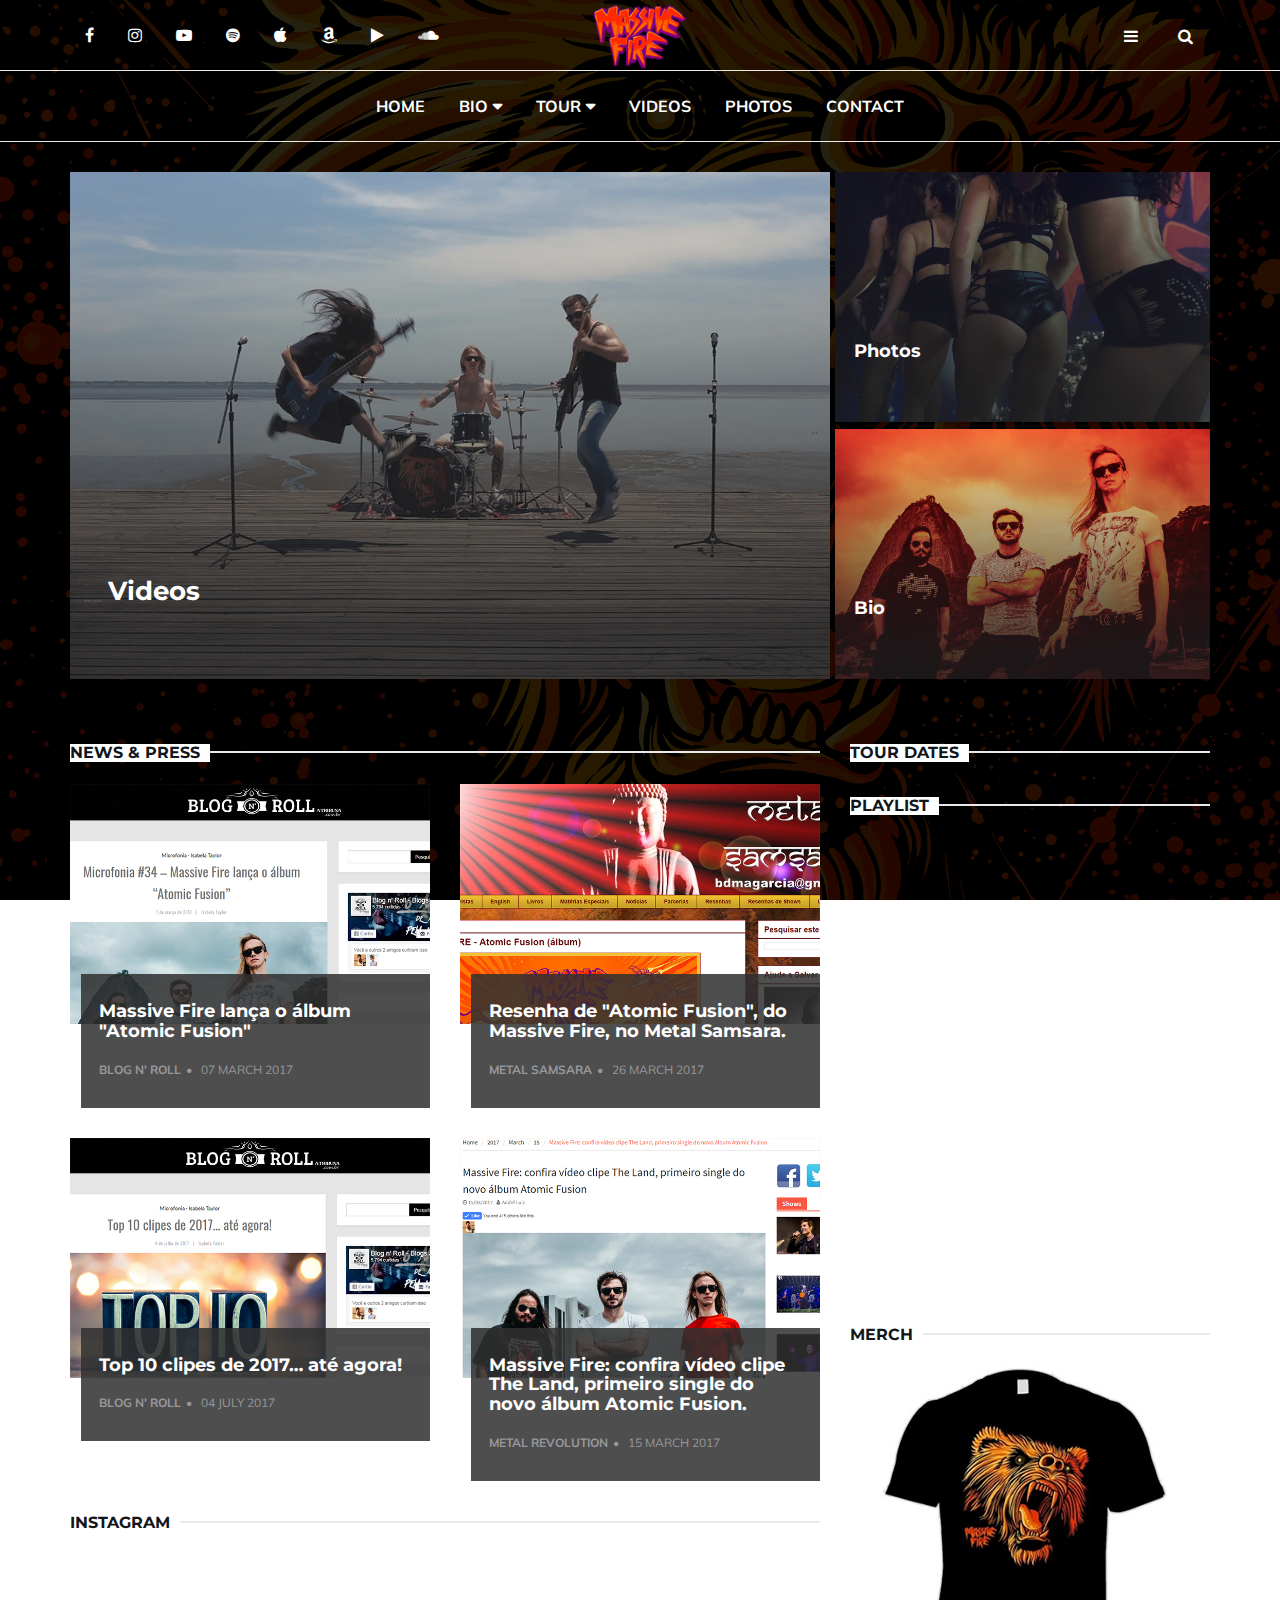
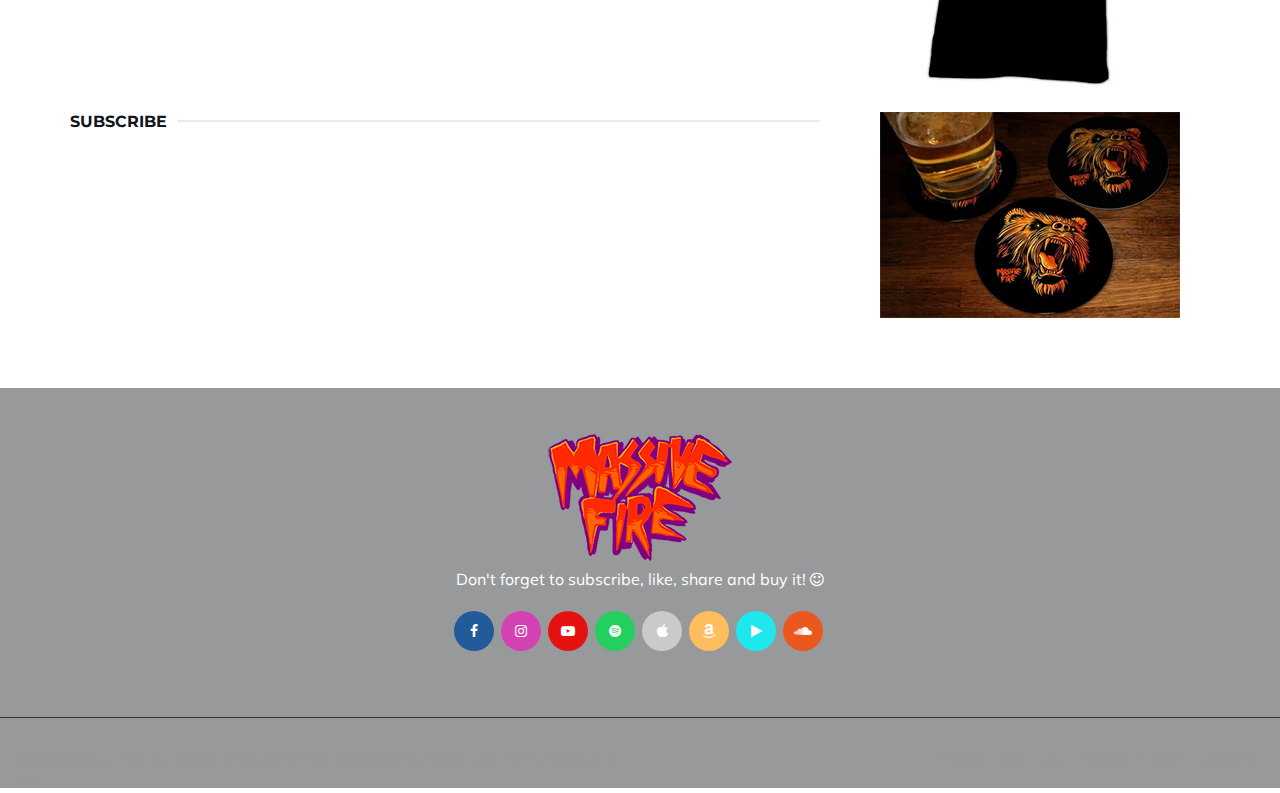
<file: index.html>
<!DOCTYPE html>
<html lang="en">

<head>
	<meta charset="utf-8">
	<meta http-equiv="X-UA-Compatible" content="IE=edge">
	<meta name="viewport" content="width=device-width, initial-scale=1">
	<!-- The above 3 meta tags *must* come first in the head; any other head content must come *after* these tags -->
	
	<title>Massive Fire</title>
	<link rel="shortcut icon" href="img/massivefav.png">
	
	<!-- Google font -->
	<link href="https://fonts.googleapis.com/css?family=Montserrat:400,700%7CMuli:400,700" rel="stylesheet">
	
	<!-- Bootstrap -->
	<link type="text/css" rel="stylesheet" href="css/bootstrap.min.css" />
	
	<!-- Font Awesome Icon -->
	<link rel="stylesheet" href="css/font-awesome.min.css">
	
	<!-- Custom stlylesheet -->
	<link type="text/css" rel="stylesheet" href="css/style.css" />
	
	<!-- HTML5 shim and Respond.js for IE8 support of HTML5 elements and media queries -->
	<!-- WARNING: Respond.js doesn't work if you view the page via file:// -->
	<!--[if lt IE 9]>
		<script src="https://oss.maxcdn.com/html5shiv/3.7.3/html5shiv.min.js"></script>
		<script src="https://oss.maxcdn.com/respond/1.4.2/respond.min.js"></script>
		<![endif]-->
		
	</head>
	
	<body>
		<!-- HEADER -->
		<header id="header">
			<!-- NAV -->
			<div id="nav">
				<!-- Top Nav -->
				<div id="nav-top">
					<div class="container">
						<!-- social -->
						<ul class="nav-social">
							<li><a href="https://www.facebook.com/massivefiremetal/"><i class="fa fa-facebook"></i></a></li>
							<li><a href="https://www.instagram.com/massivefire/"><i class="fa fa-instagram"></i></a></li>
							<li><a href="https://www.youtube.com/massivefire"><i class="fa fa-youtube-play"></i></a></li>
							<li><a href="https://open.spotify.com/artist/65uK1OTAfFoSD2YlTylUzs?si=d4fjSWeoSRK9kQmdYDLm6A"><i class="fa fa-spotify"></i></a></li>
							<li><a href="https://itunes.apple.com/us/album/atomic-fusion/1204300583"><i class="fa fa fa-apple"></i></a></li>
							<li><a href="https://www.amazon.com/Atomic-Fusion-Explicit-Massive-Fire/dp/B06WVL4S27/ref=cm_sw_em_r_dp_dz_U_224vBb1S60M4Y_tt"><i class="fa fa fa-amazon"></i></a></li>
							<li><a href="https://play.google.com/store/music/album/Massive_Fire_Atomic_Fusion?id=Bcswjsj6ckofbfxpeb4ngoibm4m&hl=en"><i class="fa fa-play"></i></a></li>
							<li><a href="https://soundcloud.com/massivefire"><i class="fa fa-soundcloud"></i></a></li>
						</ul>
						<!-- /social -->
						
						<!-- logo -->
						<div class="nav-logo">
							<a href="index.html" class="logo"><img src="img/massivetitle.png" id="topo" alt="Massive Fire Title"></a>
						</div>
						<!-- /logo -->
						
						<!-- search & aside toggle -->
						<div class="nav-btns">
							<button class="aside-btn"><i class="fa fa-bars"></i></button>
							<button class="search-btn"><i class="fa fa-search"></i></button>
							<div id="nav-search">
								<form>
									<input class="input" name="search" placeholder="Enter your search...">
								</form>
								<button class="nav-close search-close">
									<span></span>
								</button>
							</div>
						</div>
						<!-- /search & aside toggle -->
					</div>
				</div>
				<!-- /Top Nav -->
				
				<!-- Main Nav -->
				<div id="nav-bottom">
					<div class="container">
						<!-- nav -->
						<ul class="nav-menu">
							<li><a href="index.html">Home</a></li>
							<li class="has-dropdown megamenu">
								<a href="blog-post.html">Bio</a>
								<div class="dropdown tab-dropdown">
									<div class="row">
										<div class="col-md-2">
											<ul class="tab-nav">
												<li class="active"><a data-toggle="tab" href="#tab1">Band</a></li>
												<li><a data-toggle="tab" href="#tab2">Albuns</a></li>
											</ul>
										</div>
										<div class="col-md-10">
											<div class="dropdown-body tab-content">
												<!-- tab1 -->
												<div id="tab1" class="tab-pane fade in active">
													<div class="row">
														<!-- post -->
														<div class="col-md-4">
															<div class="post post-sm">
																<a class="post-img" href="blog-post.html"><img src="img/bio_albuns/pedropost.jpg" alt="Pedro Soriano, Massive Fire"></a>
																<div class="post-body">
																	<div class="post-category">
																		<a href="blog-post.html">Guitar | Vocal</a>
																	</div>
																	<h3 class="post-title title-sm"><a href="blog-post.html">Pedro Soriano</a></h3>
																</div>
															</div>
														</div>
														<!-- /post -->
														
														<!-- post -->
														<div class="col-md-4">
															<div class="post post-sm">
																<a class="post-img" href="blog-post.html"><img src="img/bio_albuns/lulupost.jpg" alt="Lulu Ribeiro, Massive Fire"></a>
																<div class="post-body">
																	<div class="post-category">
																		<a href="blog-post.html">Bass | Backing Vocal</a>
																	</div>
																	<h3 class="post-title title-sm"><a href="blog-post.html">Lulu Ribeiro</a></h3>
																	<ul class="post-meta">
																		<li><a href="author.html"></a></li>
																		
																	</ul>
																</div>
															</div>
														</div>
														<!-- /post -->
														
														<!-- post -->
														<div class="col-md-4">
															<div class="post post-sm">
																<a class="post-img" href="blog-post.html"><img src="img/bio_albuns/thomaspost.jpg" alt="Thomás Martin, Massive Fire"></a>
																<div class="post-body">
																	<div class="post-category">
																		<a href="blog-post.html">Drums</a>
																	</div>
																	<h3 class="post-title title-sm"><a href="blog-post.html">Thomás Martin</a></h3>
																	<ul class="post-meta">
																		<li><a href="author.html"></a></li>
																		
																	</ul>
																</div>
															</div>
														</div>
														<!-- /post -->
													</div>
												</div>
												<!-- /tab1 -->
												
												<!-- tab2 -->
												<div id="tab2" class="tab-pane fade in">
													<div class="row">
														<!-- post -->
														<div class="col-md-4">
															<div class="post post-sm">
																<a class="post-img" href="blog-post.html"><img src="img/bio_albuns/atomiccd.jpg" alt="Massive Fire - Atomic Fusion (2017)"></a>
																<div class="post-body">
																	<div class="post-category">
																		<a href="category.html"></a>
																	</div>
																	<h3 class="post-title title-sm"><a href="blog-post.html">Atomic Fusion</a></h3>
																	<ul class="post-meta">
																		<li>2017</li>
																		
																	</ul>
																</div>
															</div>
														</div>
														<!-- /post -->
														
														<!-- post -->
														<div class="col-md-4">
															<div class="post post-sm">
																<a class="post-img" href="blog-post.html"><img src="img/bio_albuns/massivemassivecd.jpg" alt="Massive Fire - Massive Fire (2012)"></a>
																<div class="post-body">
																	<div class="post-category">
																		<a href="category.html"></a>
																		
																	</div>
																	<h3 class="post-title title-sm"><a href="blog-post.html">Massive Fire</a></h3>
																	<ul class="post-meta">
																		<li>2012</li>
																		
																	</ul>
																</div>
															</div>
														</div>
														<!-- /post -->
													</div>
												</div>
												<!-- /tab2 -->
												
												<!-- /tab3 tab4 .. -->
											</div>
										</div>
									</div>
								</div>
							</li>
							<li class="has-dropdown megamenu">
								<a href="tour.html">Tour</a>
								<div class="dropdown">
									<div class="dropdown-body">
										<div class="row">
											<div class="col-md-12">
												<script charset="utf-8" src="https://widget.bandsintown.com/main.min.js"></script><a class="bit-widget-initializer" data-artist-name="Massive Fire" data-display-local-dates="false" data-display-past-dates="true" data-auto-style="false" data-text-color="#FFFFFF" data-link-color="#2F95DE" data-popup-background-color="rgba(0,0,0,0)" data-background-color="rgba(0,0,0,0)" data-display-limit="15" data-link-text-color="#FFFFFF"></a>
											</li>
											<li><a href="videos.html">Videos</a></li>
											<li><a href="photos.html">Photos</a></li>
											<li><a href="contact.html">Contact</a></li>
										</ul>
										<!-- /nav -->
									</div>
								</div>
								<!-- /Main Nav -->
								
								<!-- Aside Nav -->
								<div id="nav-aside">
									<ul class="nav-aside-menu">
										<li><a href="index.html">Home</a></li>
										<li><a href="blog-post.html">Bio</a></li>
										<li><a href="tour.html">Tour</a></li>
										<li><a href="videos.html">Videos</a></li>
										<li><a href="photos.html">Photos</a></li>
										<li><a href="contact.html">Contact</a></li>
									</ul>
									<button class="nav-close nav-aside-close"><span></span></button>
								</div>
								<!-- /Aside Nav -->
							</div>
							<!-- /NAV -->
						</header>
						<!-- /HEADER -->
						
						<!-- SECTION -->
						<div class="section">
							<!-- container -->
							<div class="container">
								<!-- row -->
								<div id="hot-post" class="row hot-post">
									<div class="col-md-8 hot-post-left">
										<!-- post -->
										<div class="post post-thumb">
											<a class="post-img" href="videos.html"><img src="img/massiveland.jpg" alt="Massive Fire - The Land"></a>
											<div class="post-body">
												<div class="post-category">
													<a href="videos.html"></a>
												</div>
												<h3 class="post-title title-lg"><a href="videos.html">Videos</a></h3>
												<ul class="post-meta">
													<li><a href="author.html"></a></li>
													
												</ul>
											</div>
										</div>
										<!-- /post -->
									</div>
									<div class="col-md-4 hot-post-right">
										<!-- post -->
										<div class="post post-thumb">
											<a class="post-img" href="photos.html"><img src="img/massivethy.jpg" alt="Massive Fire - Thy Wish"></a>
											<div class="post-body">
												<div class="post-category">
													<a href="photos.html"></a>
												</div>
												<h3 class="post-title"><a href="photos.html">Photos</a></h3>
												<ul class="post-meta">
													<li><a href="author.html"></a></li>
													
												</ul>
											</div>
										</div>
										<!-- /post -->
										
										<!-- post -->
										<div class="post post-thumb">
											<a class="post-img" href="blog-post.html"><img src="img/paginainicial.jpg" alt="Massive Fire - Band Photo"></a>
											<div class="post-body">
												<div class="post-category">
													<a href="category.html"></a>
													
												</div>
												<h3 class="post-title"><a href="blog-post.html">Bio</a></h3>
												<ul class="post-meta">
													<li><a href="author.html"></a></li>
													
												</ul>
											</div>
										</div>
										<!-- /post -->
									</div>
								</div>
								<!-- /row -->
							</div>
							<!-- /container -->
						</div>
						<!-- /SECTION -->
						
						<!-- SECTION -->
						<div class="section">
							<!-- container -->
							<div class="container">
								<!-- row -->
								<div class="row">
									<div class="col-md-8">
										<!-- row -->
										<div class="row">
											<div class="col-md-12">
												<div class="section-title">
													<h2 class="title">News & Press</h2>
												</div>
											</div>
											<!-- post -->
											<div class="col-md-6">
												<div class="post">
													<a class="post-img" href="http://blogs.atribuna.com.br/blognroll/2017/03/microfonia-34-massive-fire-lanca-o-album-atomic-fusion/"><img src="img/news_press/post1.jpg" alt="Massive Fire lança o álbum “Atomic Fusion”"></a>
													<div class="post-body">
														<div class="post-category">
															<a href="category.html"></a>
														</div>
														<h3 class="post-title"><a href="http://blogs.atribuna.com.br/blognroll/2017/03/microfonia-34-massive-fire-lanca-o-album-atomic-fusion/">Massive Fire lança o álbum "Atomic Fusion"</a></h3>
														<ul class="post-meta">
															<li><a href="http://blogs.atribuna.com.br/blognroll/2017/03/microfonia-34-massive-fire-lanca-o-album-atomic-fusion/">Blog n' Roll</a></li>
															<li>07 March 2017</li>
														</ul>
													</div>
												</div>
											</div>
											<!-- /post -->
											
											<!-- post -->
											<div class="col-md-6">
												<div class="post">
													<a class="post-img" href="https://metalsamsara.blogspot.com/2017/03/massive-fire-atomic-fusion-album.html"><img src="img/news_press/post2.jpg" alt="Resenha de "Atomic Fusion", do Massive Fire, no Metal Samsara."></a>
													<div class="post-body">
														<div class="post-category">
															<a href="category.html"></a>
															
														</div>
														<h3 class="post-title"><a href="https://metalsamsara.blogspot.com/2017/03/massive-fire-atomic-fusion-album.html">Resenha de "Atomic Fusion", do Massive Fire, no Metal Samsara.</a></h3>
														<ul class="post-meta">
															<li><a href="https://metalsamsara.blogspot.com/2017/03/massive-fire-atomic-fusion-album.html">Metal Samsara</a></li>
															<li>26 March 2017</li>
														</ul>
													</div>
												</div>
											</div>
											<!-- /post -->
											
											<div class="clearfix visible-md visible-lg"></div>
											
											<!-- post -->
											<div class="col-md-6">
												<div class="post">
													<a class="post-img" href="http://blogs.atribuna.com.br/blognroll/2017/07/top-10-clipes-de-2017-ate-agora/"><img src="img/news_press/post3.jpg" alt="Top 10 clipes de 2017… até agora!"></a>
													<div class="post-body">
														<div class="post-category">
															<a href="category.html"></a>
															
														</div>
														<h3 class="post-title"><a href="http://blogs.atribuna.com.br/blognroll/2017/07/top-10-clipes-de-2017-ate-agora/">Top 10 clipes de 2017… até agora!</a></h3>
														<ul class="post-meta">
															<li><a href="http://blogs.atribuna.com.br/blognroll/2017/07/top-10-clipes-de-2017-ate-agora/">Blog n' Roll</a></li>
															<li>04 July 2017</li>
														</ul>
													</div>
												</div>
											</div>
											<!-- /post -->
											
											<!-- post -->
											<div class="col-md-6">
												<div class="post">
													<a class="post-img" href="http://metalrevolution.net/blog/2017/03/15/massive-fire-confira-video-clipe-the-land-primeiro-single-do-novo-album-atomic-fusion/"><img src="img/news_press/post4.jpg" alt="Massive Fire: confira vídeo clipe The Land, primeiro single do novo álbum Atomic Fusion."></a>
													<div class="post-body">
														<div class="post-category">
															<a href="category.html"></a>
															
														</div>
														<h3 class="post-title"><a href="http://metalrevolution.net/blog/2017/03/15/massive-fire-confira-video-clipe-the-land-primeiro-single-do-novo-album-atomic-fusion/">Massive Fire: confira vídeo clipe The Land, primeiro single do novo álbum Atomic Fusion.</a></h3>
														<ul class="post-meta">
															<li><a href="http://metalrevolution.net/blog/2017/03/15/massive-fire-confira-video-clipe-the-land-primeiro-single-do-novo-album-atomic-fusion/">Metal Revolution</a></li>
															<li>15 March 2017</li>
														</ul>
													</div>
												</div>
											</div>
											<!-- /post -->
										</div>
										<!-- /row -->
										
										<!-- row -->
										<div class="row">
											<div class="col-md-12">
												<div class="section-title">
													<h2 class="title">Instagram</h2>
												</div>
											</div>
											<!-- SnapWidget -->
											<!-- SnapWidget -->
											<center>
												<script src="https://snapwidget.com/js/snapwidget.js"></script>
												<iframe src="https://snapwidget.com/embed/573272" class="snapwidget-widget" allowtransparency="true" frameborder="0" scrolling="no" style="border:none; overflow:hidden; width:95%; "></iframe>
											</center>
										</div>
										<!-- /row -->
										<!-- Subscribe-->
										<div class="section-title">
											<h2 class="title">Subscribe</h2>
										</div>
										<center>
											<div class="g-ytsubscribe" data-channelid="UCtvdcnV_cjSh7MCOxr44TGw" data-layout="full" data-count="default"></div>
										</center>
										<br>
										<center>
											<div class="fb-like" data-href="https://www.facebook.com/massivefiremetal/" data-layout="button_count" data-action="like" data-size="small" data-show-faces="false" data-share="true"></div>
										</center>
										<!-- /Subscribe-->
									</div>
									<!-- FINAL DA COLUNA PRINCIPAL-->
									
									<!-- INICIO DA COLUNA LATERAL-->
									<div class="col-md-4">
										<!-- social widget -->
										<div class="aside-widget">
											<div class="section-title">
												<h2 class="title">Tour Dates</h2>
											</div>
											<div class="social-widget">
												<script charset="utf-8" src="https://widget.bandsintown.com/main.min.js"></script><a class="bit-widget-initializer" data-artist-name="Massive Fire" data-display-local-dates="false" data-display-past-dates="true" data-auto-style="false" data-text-color="#FFFFFF" data-link-color="#2F95DE" data-popup-background-color="rgba(0,0,0,0)" data-background-color="rgba(0,0,0,0)" data-display-limit="15" data-link-text-color="#FFFFFF"></a>
											</div>
										</div>
										<!-- /social widget -->
										
										<!-- category widget -->
										<div class="aside-widget">
											<div class="section-title">
												<h2 class="title">Playlist</h2>
											</div>
											<div class="category-widget">
												<center>
													<iframe width="100%" height="450" scrolling="no" frameborder="no" allow="autoplay" src="https://w.soundcloud.com/player/?url=https%3A//api.soundcloud.com/users/293491786&color=%23ff5500&auto_play=false&hide_related=false&show_comments=true&show_user=true&show_reposts=false&show_teaser=true"></iframe>
												</center>
											</div>
										</div>
										<!-- /category widget -->
										
										<!-- newsletter widget -->
										<div class="aside-widget">
											<div class="section-title">
												<h2 class="title">Merch</h2>
											</div>
											<center>
												<div>
													<a href="https://znstore.com.br/search/?q=massive+fire"><img src="img/camisamerch.jpg" alt="Camisa Merch"></a>
												</div>
												<br>
												<div>
													<a href="https://znstore.com.br/search/?q=massive+fire"><img src="img/copomerch.jpg" alt="Camisa Merch"></a>
												</div>
											</center>
										</div>
										<!-- /newsletter widget -->
									</div>
								</div>
								<!-- /row -->
							</div>
							<!-- /container -->
						</div>
						<!-- /SECTION -->
						<!-- FOOTER -->
						<footer id="footer">
							<!-- container -->
							<div class="container">
								<!-- row -->
								<div class="row">
									<div class="">
										<div class="footer-widget">
											<center>
												<div class="footer-logo">
													<a href="#topo" class="logo js-scroll-trigger"><img src="img/massivefooter.png" alt="Massive Fire Footer"></a>
												</div>
												<p>Don't forget to subscribe, like, share and buy it! <i class="fa fa-smile-o"></i></p>
												<ul class="contact-social">
													<li><a href="https://www.facebook.com/massivefiremetal/" class="social-facebook"><i class="fa fa-facebook"></i></a></li>
													<li><a href="https://www.instagram.com/massivefire/" class="social-instagram"><i class="fa fa-instagram"></i></a></li>
													<li><a href="https://www.youtube.com/massivefire" class="social-youtube"><i class="fa fa-youtube-play"></i></a></li>
													<li><a href="https://open.spotify.com/artist/65uK1OTAfFoSD2YlTylUzs?si=d4fjSWeoSRK9kQmdYDLm6A" class="social-spotify"><i class="fa fa-spotify"></i></a></li>
													<li><a href="https://itunes.apple.com/us/album/atomic-fusion/1204300583" class="social-apple"><i class="fa fa-apple"></i></a></li>
													<li><a href="https://www.amazon.com/Atomic-Fusion-Explicit-Massive-Fire/dp/B06WVL4S27/ref=cm_sw_em_r_dp_dz_U_224vBb1S60M4Y_tt" class="social-amazon"><i class="fa fa-amazon"></i></a></li>
													<li><a href="https://play.google.com/store/music/album/Massive_Fire_Atomic_Fusion?id=Bcswjsj6ckofbfxpeb4ngoibm4m&hl=en" class="social-googleplay"><i class="fa fa-play"></i></a></li>
													<li><a href="https://soundcloud.com/massivefire" class="social-soundcloud"><i class="fa fa-soundcloud"></i></a></li>
												</ul>
											</center>	
										</div>
									</div>
								</div>
							</div>
							
							<!-- /row -->
							
							<!-- row -->
							<div class="footer-bottom">
								
								<div class="col-md-6 col-md-push-6">
									<ul class="footer-nav">
										<li><a href="#topo" class="js-scroll-trigger">Home</a></li>
										<li><a href="blog-post.html">Bio</a></li>
										<li><a href="tour.html">Tour</a></li>
										<li><a href="videos.html">Video</a></li>
										<li><a href="photos.html">Photo</a></li>
										<li><a href="contact.html">Contact</a></li>
									</ul>
								</div>
								<div class="col-md-6 col-md-pull-6">
									<div class="footer-copyright">
										<!-- Link back to Colorlib can't be removed. Template is licensed under CC BY 3.0. -->
										Copyright &copy;<script>document.write(new Date().getFullYear());</script> All rights reserved | This template is made with <i class="fa fa-heart-o" aria-hidden="true"></i> by <a href="https://colorlib.com" target="_blank">Colorlib & Lulu</a>
										<!-- Link back to Colorlib can't be removed. Template is licensed under CC BY 3.0. -->
									</div>
								</div>
								
							</div>
							<!-- /row -->
						</div>
						<!-- /container -->
					</footer>
					<!-- /FOOTER -->
					
					<!-- jQuery Plugins -->
					<script src="js/jquery.min.js"></script>
					<script src="js/bootstrap.min.js"></script>
					<script src="js/jquery.stellar.min.js"></script>
					<script src="js/main.js"></script>
					<script src="vendor/js/creative.min.js"></script>
					<script src="vendor/js/jquery.easing.min.js"></script>
					<script src="https://apis.google.com/js/platform.js"></script>
					
					<div id="fb-root"></div>
					<script>(function(d, s, id) {
						var js, fjs = d.getElementsByTagName(s)[0];
						if (d.getElementById(id)) return;
						js = d.createElement(s); js.id = id;
						js.src = 'https://connect.facebook.net/pt_BR/sdk.js#xfbml=1&version=v3.0&appId=226529977981946&autoLogAppEvents=1';
						fjs.parentNode.insertBefore(js, fjs);
					}(document, 'script', 'facebook-jssdk'));</script>
					
				</body>
				
				</html>
</file>
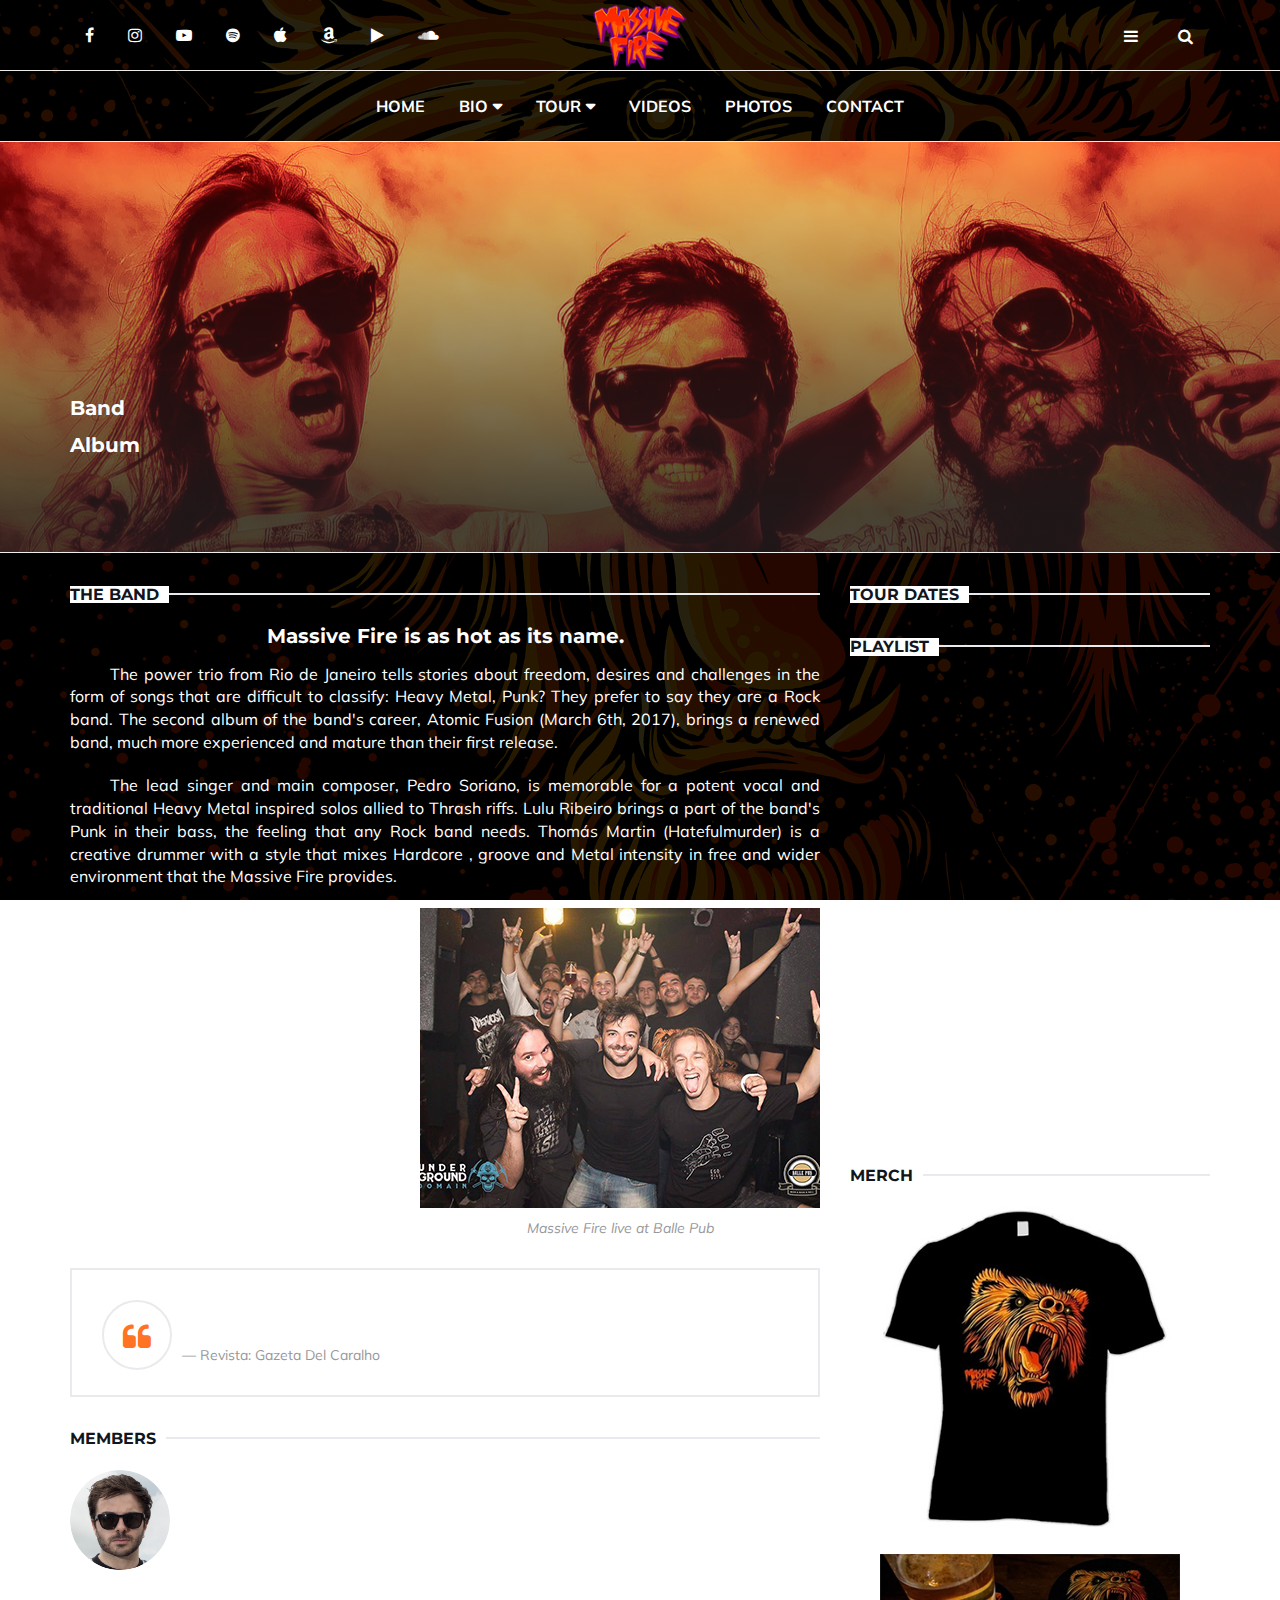
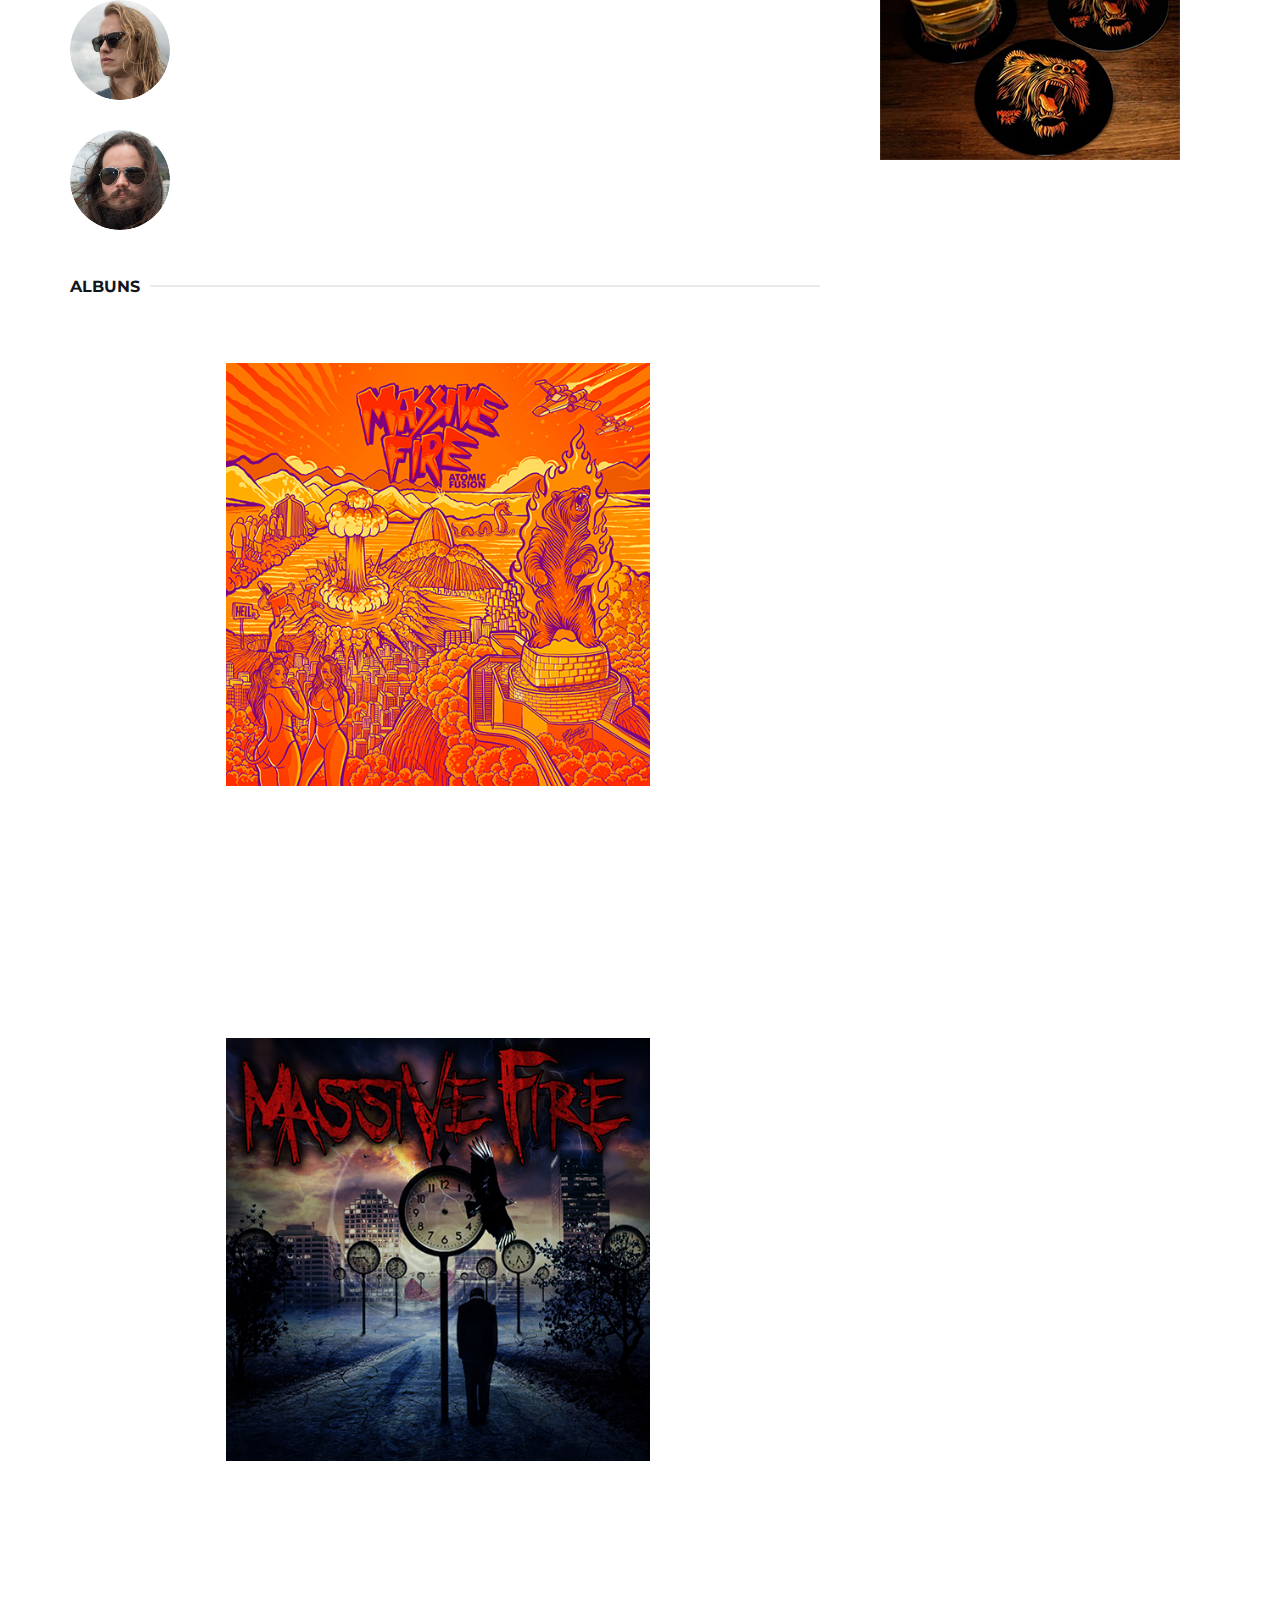
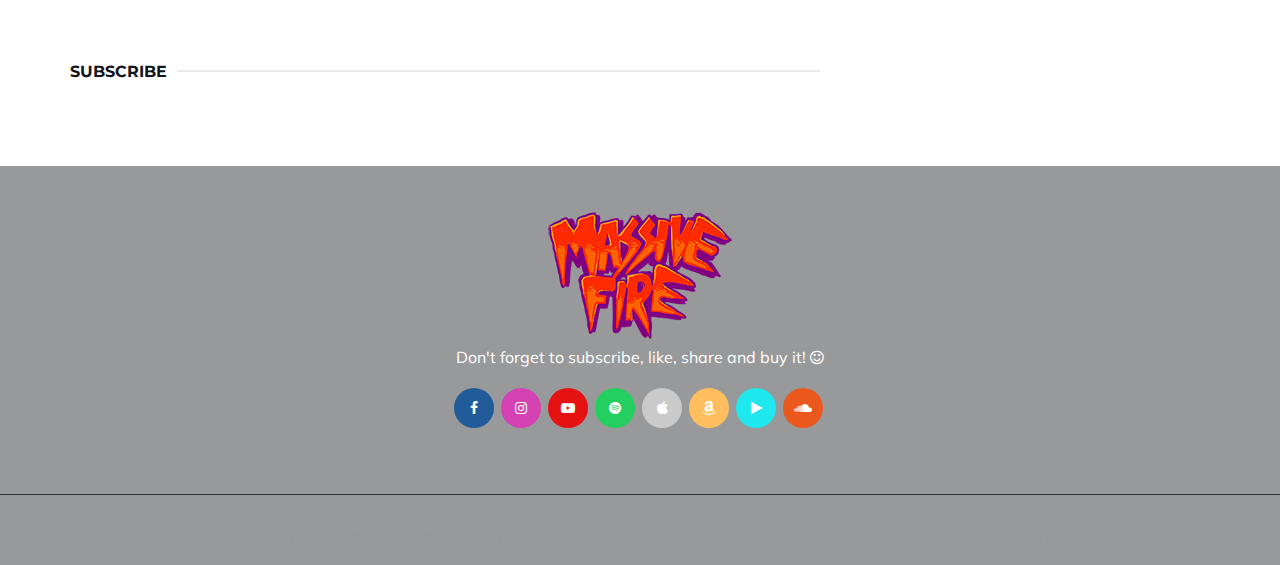
<file: blog-post.html>
<!DOCTYPE html>
<html lang="en">

<head>
	<meta charset="utf-8">
	<meta http-equiv="X-UA-Compatible" content="IE=edge">
	<meta name="viewport" content="width=device-width, initial-scale=1">
	<!-- The above 3 meta tags *must* come first in the head; any other head content must come *after* these tags -->
	
	<title>Massive Fire</title>
	<link rel="shortcut icon" href="img/massivefav.png">
	
	<!-- Google font -->
	<link href="https://fonts.googleapis.com/css?family=Montserrat:400,700%7CMuli:400,700" rel="stylesheet">
	
	<!-- Bootstrap -->
	<link type="text/css" rel="stylesheet" href="css/bootstrap.min.css" />
	
	<!-- Font Awesome Icon -->
	<link rel="stylesheet" href="css/font-awesome.min.css">
	
	<!-- Custom stlylesheet -->
	<link type="text/css" rel="stylesheet" href="css/style.css" />
	
	<!-- Fancybox -->
	<link rel="stylesheet" href="css/jquery.fancybox.min.css">
	
	<!-- HTML5 shim and Respond.js for IE8 support of HTML5 elements and media queries -->
	<!-- WARNING: Respond.js doesn't work if you view the page via file:// -->
	<!--[if lt IE 9]>
		<script src="https://oss.maxcdn.com/html5shiv/3.7.3/html5shiv.min.js"></script>
		<script src="https://oss.maxcdn.com/respond/1.4.2/respond.min.js"></script>
		<![endif]-->
		
	</head>
	
	<body>
		<!-- HEADER -->
		<header id="header">
			<!-- NAV -->
			<div id="nav">
				<!-- Top Nav -->
				<div id="nav-top">
					<div class="container">
						<!-- social -->
						<ul class="nav-social">
							<li><a href="https://www.facebook.com/massivefiremetal/"><i class="fa fa-facebook"></i></a></li>
							<li><a href="https://www.instagram.com/massivefire/"><i class="fa fa-instagram"></i></a></li>
							<li><a href="https://www.youtube.com/massivefire"><i class="fa fa-youtube-play"></i></a></li>
							<li><a href="https://open.spotify.com/artist/65uK1OTAfFoSD2YlTylUzs?si=d4fjSWeoSRK9kQmdYDLm6A"><i class="fa fa-spotify"></i></a></li>
							<li><a href="https://itunes.apple.com/us/album/atomic-fusion/1204300583"><i class="fa fa fa-apple"></i></a></li>
							<li><a href="https://www.amazon.com/Atomic-Fusion-Explicit-Massive-Fire/dp/B06WVL4S27/ref=cm_sw_em_r_dp_dz_U_224vBb1S60M4Y_tt"><i class="fa fa fa-amazon"></i></a></li>
							<li><a href="https://play.google.com/store/music/album/Massive_Fire_Atomic_Fusion?id=Bcswjsj6ckofbfxpeb4ngoibm4m&hl=en"><i class="fa fa-play"></i></a></li>
							<li><a href="https://soundcloud.com/massivefire"><i class="fa fa-soundcloud"></i></a></li>
						</ul>
						<!-- /social -->
						
						<!-- logo -->
						<div class="nav-logo">
							<a href="index.html" class="logo"><img src="img/massivetitle.png" id="topo" alt="Massive Fire Title"></a>
						</div>
						<!-- /logo -->
						
						<!-- search & aside toggle -->
						<div class="nav-btns">
							<button class="aside-btn"><i class="fa fa-bars"></i></button>
							<button class="search-btn"><i class="fa fa-search"></i></button>
							<div id="nav-search">
								<form>
									<input class="input" name="search" placeholder="Enter your search...">
								</form>
								<button class="nav-close search-close">
									<span></span>
								</button>
							</div>
						</div>
						<!-- /search & aside toggle -->
					</div>
				</div>
				<!-- /Top Nav -->
				
				<!-- Main Nav -->
				<div id="nav-bottom">
					<div class="container">
						<!-- nav -->
						<ul class="nav-menu">
							<li><a href="index.html">Home</a></li>	
							<li class="has-dropdown megamenu">
								<a href="blog-post.html">Bio</a>
								<div class="dropdown tab-dropdown">
									<div class="row">
										<div class="col-md-2">
											<ul class="tab-nav">
												<li class="active"><a data-toggle="tab" href="#tab1">Band</a></li>
												<li><a data-toggle="tab" href="#tab2">Albuns</a></li>
											</ul>
										</div>
										<div class="col-md-10">
											<div class="dropdown-body tab-content">
												<!-- tab1 -->
												<div id="tab1" class="tab-pane fade in active">
													<div class="row">
														<!-- post -->
														<div class="col-md-4">
															<div class="post post-sm">
																<a class="post-img js-scroll-trigger" href="#pedro"><img src="img/bio_albuns/pedropost.jpg" alt="Pedro Soriano Massive Fire"></a>
																<div class="post-body">
																	<div class="post-category">
																		<a href="#pedro" class="js-scroll-trigger">Guitar / Vocal</a>
																	</div>
																	<h3 class="post-title title-sm"><a href="#pedro" class="js-scroll-trigger">Pedro Soriano</a></h3>
																	<ul class="post-meta">
																		<li><a href="author.html"></a></li>
																		
																	</ul>
																</div>
															</div>
														</div>
														<!-- /post -->
														
														<!-- post -->
														<div class="col-md-4">
															<div class="post post-sm">
																<a class="post-img js-scroll-trigger" href="#pedro"><img src="img/bio_albuns/lulupost.jpg" alt="Lulu Ribeiro Massive Fire"></a>
																<div class="post-body">
																	<div class="post-category">
																		<a href="#pedro" class="js-scroll-trigger">Bass / Backing Vocal</a>
																	</div>
																	<h3 class="post-title title-sm"><a href="#pedro" class="js-scroll-trigger">Lulu Ribeiro</a></h3>
																	<ul class="post-meta">
																		<li><a href="author.html"></a></li>
																		
																	</ul>
																</div>
															</div>
														</div>
														<!-- /post -->
														
														<!-- post -->
														<div class="col-md-4">
															<div class="post post-sm">
																<a class="post-img js-scroll-trigger" href="#pedro"><img src="img/bio_albuns/thomaspost.jpg" alt="Thomás Martin Massive Fire"></a>
																<div class="post-body">
																	<div class="post-category">
																		<a href="#pedro" class="js-scroll-trigger">Drums</a>
																	</div>
																	<h3 class="post-title title-sm"><a href="#pedro" class="js-scroll-trigger">Thomás Martin</a></h3>
																	<ul class="post-meta">
																		<li><a href="author.html"></a></li>
																		
																	</ul>
																</div>
															</div>
														</div>
														<!-- /post -->
													</div>
												</div>
												<!-- /tab1 -->
												
												<!-- tab2 -->
												<div id="tab2" class="tab-pane fade in">
													<div class="row">
														<!-- post -->
														<div class="col-md-4">
															<div class="post post-sm">
																<a class="post-img js-scroll-trigger" href="#albuns"><img src="img/bio_albuns/atomiccd.jpg" alt="Massive Fire Atomic Fusion (2017)"></a>
																<div class="post-body">
																	<div class="post-category">
																		
																	</div>
																	<h3 class="post-title title-sm"><a href="#albuns" class="js-scroll-trigger">Atomic Fusion</a></h3>
																	<ul class="post-meta">
																		<li>2017</li>
																		
																	</ul>
																</div>
															</div>
														</div>
														<!-- /post -->
														
														<!-- post -->
														<div class="col-md-4">
															<div class="post post-sm">
																<a class="post-img js-scroll-trigger" href="#massive2012"><img src="img/bio_albuns/massivemassivecd.jpg" alt="Massive Fire Massive Fire (2012)"></a>
																<div class="post-body">
																	<div class="post-category">
																		
																	</div>
																	<h3 class="post-title title-sm"><a href="#massive2012" class="js-scroll-trigger">Massive Fire</a></h3>
																	<ul class="post-meta">
																		<li>2012</li>
																		
																	</ul>
																</div>
															</div>
														</div>
														<!-- /post -->
													</div>
												</div>
												<!-- /tab2 -->
												
												<!-- /tab3 tab4 .. -->
											</div>
										</div>
									</div>
								</div>
							</li>
							<li class="has-dropdown megamenu">
								<a href="tour.html">Tour</a>
								<div class="dropdown">
									<div class="dropdown-body">
										<div class="row">
											<div class="col-md-12">
												<script charset="utf-8" src="https://widget.bandsintown.com/main.min.js"></script><a class="bit-widget-initializer" data-artist-name="Massive Fire" data-display-local-dates="false" data-display-past-dates="true" data-auto-style="false" data-text-color="#FFFFFF" data-link-color="#2F95DE" data-popup-background-color="rgba(0,0,0,0)" data-background-color="rgba(0,0,0,0)" data-display-limit="15" data-link-text-color="#FFFFFF"></a>
											</li>
											<li><a href="videos.html">Videos</a></li>
											<li><a href="photos.html">Photos</a></li>
											<li><a href="contact.html">Contact</a></li>
										</ul>
										<!-- /nav -->
									</div>
								</div>
								<!-- /Main Nav -->
								
								<!-- Aside Nav -->
								<div id="nav-aside">
									<ul class="nav-aside-menu">
										<li><a href="index.html">Home</a></li>
										<li><a href="blog-post.html">Bio</a></li>
										<li><a href="tour.html">Tour</a></li>
										<li><a href="videos.html">Videos</a></li>
										<li><a href="photos.html">Photos</a></li>
										<li><a href="contact.html">Contact</a></li>
									</ul>
									<button class="nav-close nav-aside-close"><span></span></button>
								</div>
								<!-- /Aside Nav -->
							</div>
							<!-- /NAV -->
							
							<!-- PAGE HEADER -->
							<div id="post-header" class="page-header">
								<div class="page-header-bg" style="background-image: url('./img/bannerbio.jpg');" data-stellar-background-ratio="0.5"></div>
								<div class="container">
									<div class="row">
										<div class="col-md-10">
											<div class="post-category">
											</div>
											<h1></h1>
											<a href="#bio" class="js-scroll-trigger"><h3>Band</h3></a>
											<a href="#albuns" class="js-scroll-trigger"><h3>Album</h3></a>
										</div>
									</div>
								</div>
							</div>
							<!-- /PAGE HEADER -->
						</header>
						<!-- /HEADER -->
						
						<!-- section -->
						<div class="section">
							<!-- container -->
							<div class="container">
								<!-- row -->
								<div class="row">
									<div class="col-md-8">
										
										<!-- post content -->
										<div class="section-row">
											<div class="section-title">
												<h2 class="title">The Band</h2>
											</div>
											<center>
												<div class="titulobio">
													<h3 id="bio">Massive Fire is as hot as its name.</h3>
												</div>
											</center>
											<p class="paragrafo">The power trio from Rio de Janeiro tells stories about freedom, desires and challenges in the form of songs that are difficult to classify: Heavy Metal, Punk? They prefer to say they are a Rock band. The second album of the band's career, Atomic Fusion (March 6th, 2017), brings a renewed band, much more experienced and mature than their first release.</p>
											<p class="paragrafo">The lead singer and main composer, Pedro Soriano, is memorable for a potent vocal and traditional Heavy Metal inspired solos allied to Thrash riffs. Lulu Ribeiro brings a part of the band's Punk in their bass, the feeling that any Rock band needs. Thomás Martin (Hatefulmurder) is a creative drummer with a style that mixes Hardcore , groove and Metal intensity in free and wider environment that the Massive Fire provides.</p>
											<figure class="pull-right">
												<img src="img/bio_albuns/balle.jpg" alt="Massive Fire live at Balle Pub">
												<figcaption>Massive Fire live at Balle Pub</figcaption>
											</figure>
											<p class="paragrafo">The union of three different personalities with a total freedom of creation from this independent band made Atomic Fusion an unique album. In it, serious topics are treated in a relaxed manner and the songs have their own identity, ranging from fast and furious, slowing down with clean guitars and instrumental songs.</p>
											<p class="paragrafo">Produced by Celo Oliveira and pre-produced by Renato Tribuzy,made Atomic Fusion an album with expressive sound, inspired by the analogue era, but innovating andgiving a modernization, by exploration of fluency, harmonies and swing</p>
											<blockquote class="blockquote">
												<p>Esses caras são verdadeiros fodelões!</p>
												<footer class="blockquote-footer">Revista: Gazeta Del Caralho</footer>
											</blockquote>
											
											<h3></h3>
											<p></p>
											<p></p>
										</div>
										<!-- /post content -->
										
										<!-- post author -->
										<div class="section-row">
											<div class="section-title">
												<h2 class="title">Members</h2>
											</div>
											<div class="author media">
												<div></div>
												<div class="media-left">
													<a data-fancybox="gallery" href="img/bio_albuns/pedro.png" data-caption="">
													<img class="author-img media-object" src="img/bio_albuns/pedro.png" id="pedro" alt="Pedro Soriano"></a>
												</div>
												<div class="media-body">
													<h4>Pedro Soriano - Guitar | Vocal</h4>
													<p>Pedro Soriano blablabla... also play with Syren</p>
													<ul class="author-social">
														<li><a href="#"><i class="fa fa-facebook"></i></a></li>
														<li><a href="https://www.instagram.com/pe.soriano/"><i class="fa fa-instagram"></i></a></li>
													</ul>
												</div>
											</div>
											<div class="author media">
												<div></div>
												<div class="media-left">
													<a data-fancybox="gallery" href="img/bio_albuns/thomas.png" data-caption="">
													<img class="author-img media-object" src="img/bio_albuns/thomas.png" alt="Thomás Martin"></a>
												</div>
												<div class="media-body">
													<h4>Thomás Martin - Drums</h4>
													<p>Thomás Martin blablabla... also play with Hatefulmurder</p>
													<ul class="author-social">
														<li><a href="#"><i class="fa fa-facebook"></i></a></li>
														<li><a href="https://www.instagram.com/thomartin7/"><i class="fa fa-instagram"></i></a></li>
													</ul>
												</div>
											</div>
											<div class="author media">
												<div></div>
												<div class="media-left">
													<a data-fancybox="gallery" href="img/bio_albuns/lulu.png" data-caption="">
													<img class="author-img media-object" src="img/bio_albuns/lulu.png" alt="Lulu Ribeiro"></a>
												</div>
												<div class="media-body">
													<h4>Lulu Ribeiro - Bass | Sex Symbol</h4>
													<p>Lulu Ribeiro is the band's Sex Symbol</p>
													<ul class="author-social">
														<li><a href="#"><i class="fa fa-facebook"></i></a></li>
														<li><a href="https://youtu.be/dQw4w9WgXcQ"><i class="fa fa-instagram"></i></a></li>
													</ul>
												</div>
											</div>
										</div>
										<!-- /post author -->
										
										<!-- discograph -->
										<div class="section-row">
											<div class="section-title">
												<h2 id="albuns" class="title">Albuns</h2>
											</div>
											<center>
												<div class="albuncover">
													<div>
														<div class="fancybox">
															<ul class="nav-menu album">
																<li class="has-dropdown">
																	<a data-fancybox="gallery" href="img/bio_albuns/atomiccd_big.jpg" data-caption="Art: Cristiano Suarez"><img src="img/bio_albuns/atomiccd.jpg" id="album"></a>
																	<div class="dropdown album">
																		<div class="dropdown-body">
																			<ul class="dropdown-list">
																				<li><a href="https://open.spotify.com/track/4hcWj1VMmxgAxDpYGyywLj?si=ad3n5opZTDOkD7SKSA6xTA">1. Chapter II</a></li>
																				<li><a href="https://open.spotify.com/track/26XTLYrD5187Q7chK3gKBu?si=UvxkR8rQRn6jhrF2yQNJaA">2. The Gates</a></li>
																				<li><a href="https://open.spotify.com/track/3GavGHU9NclHiINU1J9l68?si=aJSXcEo7QOKHJbf8QW8LZA">3. Atomic Fusion</a></li>
																				<li><a href="https://open.spotify.com/track/5PyiiWQgN2W0HBSJakPW4S?si=OszIOBehQNCgoTP8SO5zGA">4. The Land</a></li>
																				<li><a href="https://open.spotify.com/track/2245yRTx1It8bhm0bghFs3?si=3EqkUYinRlWLC-mesikYBw">5. Two Paths</a></li>
																				<li><a href="https://open.spotify.com/track/0VCpg8FgT6HYpivunRhVz8?si=BNioCqaOQ8qwwmVSVGKxGQ">6. The Remgore</a></li>
																				<li><a href="https://open.spotify.com/track/3Axh2E0VYJytpekKYw63Ex?si=rgFMVtDsQi-jzcwlkRdEgA">7. Thy Wish</a></li>
																				<li><a href="https://open.spotify.com/track/0JLsSzEhLjcRc7FGDsWwNK?si=ktrY2hBTRcOMm7A2cClCNA">8. Until We All Die Free</a></li>
																				<li><a href="https://open.spotify.com/track/0J5u3evikiiLEgcBPNqjAt?si=8F7nlKt8Te6d5TtknNoHAQ">9. Limitless</a></li>
																				<li><a href="https://open.spotify.com/track/3wB5ecjcswv3xE5OkIreYi?si=WGsilOF6Q8SmcwEOz8TNNQ">10. Times Ago</a></li>
																				<li><a href="https://open.spotify.com/track/3w2dgANZkgnfeLfS1IPBdW?si=vs9pSlEuSyqmSqi7QTFgdA">11. March of Souls</a></li>
																			</ul>
																		</div>
																	</div>
																</li>
															</ul>
														</div>
														<div class="titulobio">
															<h1>Atomic Fusion</h1>
															<h4>2017</h4>
															<p>Produced by: Celo Oliveira</p>
															<a href="https://www.youtube.com/massivefire"><i class="fa fa-youtube-play"></i></a>
															<a href="https://open.spotify.com/artist/65uK1OTAfFoSD2YlTylUzs?si=d4fjSWeoSRK9kQmdYDLm6A"><i class="fa fa-spotify"></i></a>
															<a href="https://itunes.apple.com/us/album/atomic-fusion/1204300583"><i class="fa fa fa-apple"></i></a>
															<a href="https://www.amazon.com/Atomic-Fusion-Explicit-Massive-Fire/dp/B06WVL4S27/ref=cm_sw_em_r_dp_dz_U_224vBb1S60M4Y_tt"><i class="fa fa fa-amazon"></i></a>
															<a href="https://play.google.com/store/music/album/Massive_Fire_Atomic_Fusion?id=Bcswjsj6ckofbfxpeb4ngoibm4m&hl=en"><i class="fa fa-play"></i></a>
															<a href="https://soundcloud.com/massivefire"><i class="fa fa-soundcloud"></i></a>
														</div>
													</div>
													<div>
														<div class="fancybox">
															<ul class="nav-menu album">
																<li class="has-dropdown">
																	<a data-fancybox="gallery" href="img/bio_albuns/massivemassivecd_big.jpg" data-caption=""><img src="img/bio_albuns/massivemassivecd.jpg" id="album"></a>
																	<div class="dropdown album">
																		<div class="dropdown-body">
																			<ul class="dropdown-list">
																				<li><a href="https://open.spotify.com/track/5hdjRwHXPmT0FnE2FXb3gL?si=Q1s_csjvScW0DnHf-hGhTQ">1. Chapter I</a></li>
																				<li><a href="https://open.spotify.com/track/49zGx0rkKkGDdqQZbPPntu?si=g-vBFmywScOOB9_2PaPA2A">2. The Thing Inside You</a></li>
																				<li><a href="https://open.spotify.com/track/0RrlAdX6Q8pDWRhXtge1WC?si=Tvj3wP1yTWWsTMvU4giceg">3. Thy Wish</a></li>
																				<li><a href="https://open.spotify.com/track/5TLgwWD3KsQAQpyFLwTAlB?si=U0yTle82TrKV5bFCDyyJ0Q">4. Rage</a></li>
																				<li><a href="https://open.spotify.com/track/2eMyFXr6Ue6AZMwPjuyhWl?si=CiWV5f1CQeys8oWv_IMxmQ">5. Two Paths</a></li>
																				<li><a href="https://open.spotify.com/track/37ihNRwB0iyTf88TfupZM4?si=vE6asXv6SrK7iTmw52r6fg">6. The Real McCoy</a></li>
																				<li><a href="https://open.spotify.com/track/1gyIyAb1j7ewZHpEU6abKR?si=YAhNqIEqSmy6V31Pna9jdw">7. It Ends Tonight</a></li>
																				<li><a href="https://open.spotify.com/track/6uXtwFM8Hn6dIKbV2vLSVF?si=p1b0POyrRTm0OcFL1KwtFQ">8. Quick as Death</a></li>
																				<li><a href="https://open.spotify.com/track/7i1FSuQW7UwnBNSfHAXt2M?si=Sh_jPRn7RtyZPnYBdG75hA">9. Glorify</a></li>
																				<li><a href="https://open.spotify.com/track/6MoeJESTugEU9CTFdlPbyn?si=VD2syWqYSVaWUfulY0rzyg">10. World of Insanity</a></li>
																				<li><a href="https://open.spotify.com/track/3CDFAEhAVbZTy9aRpzpVQW?si=u3llAHfSQnSz2x6S2hb0sQ">11. Fading Flames</a></li>
																			</ul>
																		</div>
																	</div>
																</li>
															</ul>
															</div>
															<div class="titulobio">
																<h1>Massive Fire</h1>
																<h4>2012</h4>
																<p></p>
																<a href="https://www.youtube.com/massivefire"><i class="fa fa-youtube-play"></i></a>
																<a href="https://open.spotify.com/album/0QXUUgUk3bHwwUAvbLLpZT?si=3xIa6S-iSLCtAunw1S_ZfA"><i class="fa fa-spotify"></i></a>
																<a href="https://itunes.apple.com/us/album/massive-fire/583477605"><i class="fa fa fa-apple"></i></a>
																<a href="https://www.amazon.com/Massive-Fire/dp/B00AGTY4IO/ref=sr_1_3?s=dmusic&ie=UTF8&qid=1532568591&sr=1-3-mp3-albums-bar-strip-0&keywords=Massive+Fire"><i class="fa fa fa-amazon"></i></a>
																<a href="https://play.google.com/store/music/album/Massive_Fire_Massive_Fire?id=Btxjbs2yvd7tjkstfjt4mp4kp2m&hl=en"><i class="fa fa-play"></i></a>
																
															</div>
														</div>
													</div>
												</center>					
											</div>
											<!-- /discofraph -->
											
											<!-- Subscribe-->
											<div class="section-title">
												<h2 class="title">Subscribe</h2>
											</div>
											<center>
												<div class="g-ytsubscribe" data-channelid="UCtvdcnV_cjSh7MCOxr44TGw" data-layout="full" data-count="default"></div>
											</center>
											<br>
											<center>
												<div class="fb-like" data-href="https://www.facebook.com/massivefiremetal/" data-layout="button_count" data-action="like" data-size="small" data-show-faces="false" data-share="true"></div>
											</center>
											<!-- /Subscribe-->
											
										</div>
										<div class="col-md-4">
											
											<!-- social widget -->
											<div class="aside-widget">
												<div class="section-title">
													<h2 class="title">Tour Dates</h2>
												</div>
												<div class="social-widget">
													<script charset="utf-8" src="https://widget.bandsintown.com/main.min.js"></script><a class="bit-widget-initializer" data-artist-name="Massive Fire" data-display-local-dates="false" data-display-past-dates="true" data-auto-style="false" data-text-color="#FFFFFF" data-link-color="#2F95DE" data-popup-background-color="rgba(0,0,0,0)" data-background-color="rgba(0,0,0,0)" data-display-limit="15" data-link-text-color="#FFFFFF"></a>
												</div>
											</div>
											<!-- /social widget -->
											
											<!-- category widget -->
											<div class="aside-widget">
												<div class="section-title">
													<h2 class="title">Playlist</h2>
												</div>
												<div class="category-widget">
													<center>
														<iframe width="100%" height="450" scrolling="no" frameborder="no" allow="autoplay" src="https://w.soundcloud.com/player/?url=https%3A//api.soundcloud.com/users/293491786&color=%23ff5500&auto_play=false&hide_related=false&show_comments=true&show_user=true&show_reposts=false&show_teaser=true"></iframe>
													</center>
												</div>
											</div>
											<!-- /category widget -->
											
											<!-- newsletter widget -->
											<div class="aside-widget">
												<div class="section-title">
													<h2 class="title">Merch</h2>
												</div>
												<center>
													<div>
														<a href="https://znstore.com.br/search/?q=massive+fire"><img src="img/camisamerch.jpg" alt="Camisa Merch"></a>
													</div>
													<br>
													<div>
														<a href="https://znstore.com.br/search/?q=massive+fire"><img src="img/copomerch.jpg" alt="Camisa Merch"></a>
													</div>
												</center>
											</div>
											<!-- /newsletter widget -->
											
										</div>
									</div>
									<!-- /row -->
								</div>
								<!-- /container -->
							</div>
							<!-- /SECTION -->
							
							<!-- FOOTER -->
							<footer id="footer">
								<!-- container -->
								<div class="container">
									<!-- row -->
									<div class="row">
										<div class="">
											<div class="footer-widget">
												<center>
													<div class="footer-logo">
														<a href="#topo" class="logo js-scroll-trigger"><img src="img/massivefooter.png" alt="Massive Fire Footer"></a>
													</div>
													<p>Don't forget to subscribe, like, share and buy it! <i class="fa fa-smile-o"></i></p>
													<ul class="contact-social">
														<li><a href="https://www.facebook.com/massivefiremetal/" class="social-facebook"><i class="fa fa-facebook"></i></a></li>
														<li><a href="https://www.instagram.com/massivefire/" class="social-instagram"><i class="fa fa-instagram"></i></a></li>
														<li><a href="https://www.youtube.com/massivefire" class="social-youtube"><i class="fa fa-youtube-play"></i></a></li>
														<li><a href="https://open.spotify.com/artist/65uK1OTAfFoSD2YlTylUzs?si=d4fjSWeoSRK9kQmdYDLm6A" class="social-spotify"><i class="fa fa-spotify"></i></a></li>
														<li><a href="https://itunes.apple.com/us/album/atomic-fusion/1204300583" class="social-apple"><i class="fa fa-apple"></i></a></li>
														<li><a href="https://www.amazon.com/Atomic-Fusion-Explicit-Massive-Fire/dp/B06WVL4S27/ref=cm_sw_em_r_dp_dz_U_224vBb1S60M4Y_tt" class="social-amazon"><i class="fa fa-amazon"></i></a></li>
														<li><a href="https://play.google.com/store/music/album/Massive_Fire_Atomic_Fusion?id=Bcswjsj6ckofbfxpeb4ngoibm4m&hl=en" class="social-googleplay"><i class="fa fa-play"></i></a></li>
														<li><a href="https://soundcloud.com/massivefire" class="social-soundcloud"><i class="fa fa-soundcloud"></i></a></li>
													</ul>
												</center>	
											</div>
										</div>
									</div>
								</div>
								
								<!-- /row -->
								
								<!-- row -->
								<div class="footer-bottom">
									<div class="col-md-6 col-md-push-6">
										<ul class="footer-nav">
											<li><a href="index.html">Home</a></li>
											<li><a href="blog-post.html">Bio</a></li>
											<li><a href="tour.html">Tour</a></li>
											<li><a href="videos.html">Video</a></li>
											<li><a href="photos.html">Photo</a></li>
											<li><a href="contact.html">Contact</a></li>
										</ul>
									</div>
									<div class="col-md-6 col-md-pull-6">
										<div class="footer-copyright">
											<!-- Link back to Colorlib can't be removed. Template is licensed under CC BY 3.0. -->
											Copyright &copy;<script>document.write(new Date().getFullYear());</script> All rights reserved | This template is made with <i class="fa fa-heart-o" aria-hidden="true"></i> by <a href="https://colorlib.com" target="_blank">Colorlib</a>
											<!-- Link back to Colorlib can't be removed. Template is licensed under CC BY 3.0. -->
										</div>
									</div>
								</div>
								<!-- /row -->
							</div>
							<!-- /container -->
						</footer>
						<!-- /FOOTER -->
						
						<!-- jQuery Plugins -->
						<script src="js/jquery.min.js"></script>
						<script src="js/bootstrap.min.js"></script>
						<script src="js/jquery.stellar.min.js"></script>
						<script src="js/main.js"></script>
						<script src="js/jquery.fancybox.min.js"></script>
						<script src="js/script.js"></script>
						<script src="vendor/js/creative.min.js"></script>
						<script src="vendor/js/jquery.easing.min.js"></script>
						<script src="https://apis.google.com/js/platform.js"></script>
						
						<div id="fb-root"></div>
						<script>(function(d, s, id) {
							var js, fjs = d.getElementsByTagName(s)[0];
							if (d.getElementById(id)) return;
							js = d.createElement(s); js.id = id;
							js.src = 'https://connect.facebook.net/pt_BR/sdk.js#xfbml=1&version=v3.0&appId=226529977981946&autoLogAppEvents=1';
							fjs.parentNode.insertBefore(js, fjs);
						}(document, 'script', 'facebook-jssdk'));</script>
						
					</body>
					
					</html>
</file>
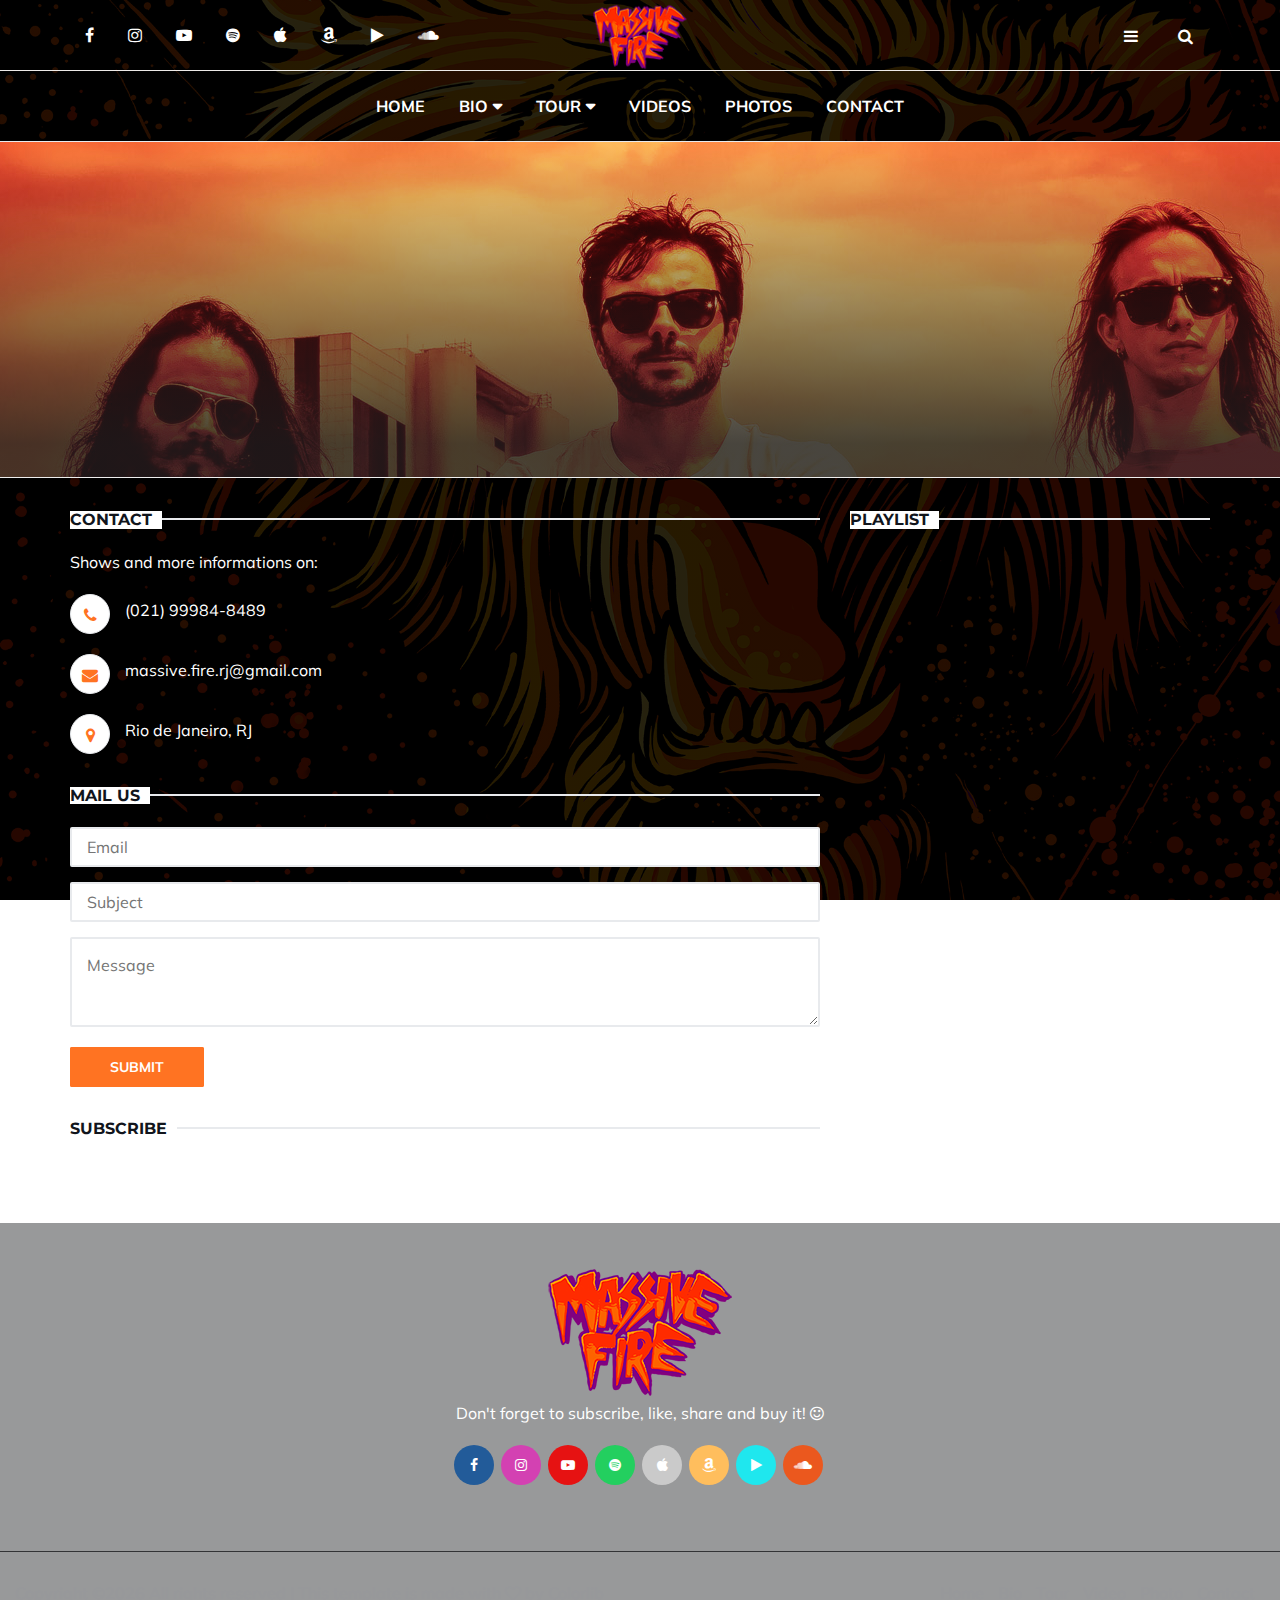
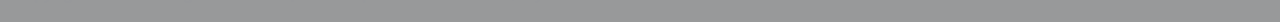
<file: contact.html>
<!DOCTYPE html>
<html lang="en">

<head>
	<meta charset="utf-8">
	<meta http-equiv="X-UA-Compatible" content="IE=edge">
	<meta name="viewport" content="width=device-width, initial-scale=1">
	<!-- The above 3 meta tags *must* come first in the head; any other head content must come *after* these tags -->
	
	<title>Massive Fire</title>
	<link rel="shortcut icon" href="img/massivefav.png">
	
	<!-- Google font -->
	<link href="https://fonts.googleapis.com/css?family=Montserrat:400,700%7CMuli:400,700" rel="stylesheet">
	
	<!-- Bootstrap -->
	<link type="text/css" rel="stylesheet" href="css/bootstrap.min.css" />
	
	<!-- Font Awesome Icon -->
	<link rel="stylesheet" href="css/font-awesome.min.css">
	
	<!-- Custom stlylesheet -->
	<link type="text/css" rel="stylesheet" href="css/style.css" />
	
	<!-- Fancybox -->
	<link rel="stylesheet" href="css/jquery.fancybox.min.css">
	
	<!-- HTML5 shim and Respond.js for IE8 support of HTML5 elements and media queries -->
	<!-- WARNING: Respond.js doesn't work if you view the page via file:// -->
	<!--[if lt IE 9]>
		<script src="https://oss.maxcdn.com/html5shiv/3.7.3/html5shiv.min.js"></script>
		<script src="https://oss.maxcdn.com/respond/1.4.2/respond.min.js"></script>
		<![endif]-->
		
	</head>
	
	<body>
		<!-- HEADER -->
		<header id="header">
			<!-- NAV -->
			<div id="nav">
				<!-- Top Nav -->
				<div id="nav-top">
					<div class="container">
						<!-- social -->
						<ul class="nav-social">
							<li><a href="https://www.facebook.com/massivefiremetal/"><i class="fa fa-facebook"></i></a></li>
							<li><a href="https://www.instagram.com/massivefire/"><i class="fa fa-instagram"></i></a></li>
							<li><a href="https://www.youtube.com/massivefire"><i class="fa fa-youtube-play"></i></a></li>
							<li><a href="https://open.spotify.com/artist/65uK1OTAfFoSD2YlTylUzs?si=d4fjSWeoSRK9kQmdYDLm6A"><i class="fa fa-spotify"></i></a></li>
							<li><a href="https://itunes.apple.com/us/album/atomic-fusion/1204300583"><i class="fa fa fa-apple"></i></a></li>
							<li><a href="https://www.amazon.com/Atomic-Fusion-Explicit-Massive-Fire/dp/B06WVL4S27/ref=cm_sw_em_r_dp_dz_U_224vBb1S60M4Y_tt"><i class="fa fa fa-amazon"></i></a></li>
							<li><a href="https://play.google.com/store/music/album/Massive_Fire_Atomic_Fusion?id=Bcswjsj6ckofbfxpeb4ngoibm4m&hl=en"><i class="fa fa-play"></i></a></li>
							<li><a href="https://soundcloud.com/massivefire"><i class="fa fa-soundcloud"></i></a></li>
						</ul>
						<!-- /social -->
						
						<!-- logo -->
						<div class="nav-logo">
							<a href="index.html" class="logo"><img src="img/massivetitle.png" id="topo" alt="Massive Fire Title"></a>
						</div>
						<!-- /logo -->
						
						<!-- search & aside toggle -->
						<div class="nav-btns">
							<button class="aside-btn"><i class="fa fa-bars"></i></button>
							<button class="search-btn"><i class="fa fa-search"></i></button>
							<div id="nav-search">
								<form>
									<input class="input" name="search" placeholder="Enter your search...">
								</form>
								<button class="nav-close search-close">
									<span></span>
								</button>
							</div>
						</div>
						<!-- /search & aside toggle -->
					</div>
				</div>
				<!-- /Top Nav -->
				
				<!-- Main Nav -->
				<div id="nav-bottom">
					<div class="container">
						<!-- nav -->
						<ul class="nav-menu">
							<li><a href="index.html">Home</a></li>
							<li class="has-dropdown megamenu">
								<a href="blog-post.html">Bio</a>
								<div class="dropdown tab-dropdown">
									<div class="row">
										<div class="col-md-2">
											<ul class="tab-nav">
												<li class="active"><a data-toggle="tab" href="#tab1">Band</a></li>
												<li><a data-toggle="tab" href="#tab2">Albuns</a></li>
											</ul>
										</div>
										<div class="col-md-10">
											<div class="dropdown-body tab-content">
												<!-- tab1 -->
												<div id="tab1" class="tab-pane fade in active">
													<div class="row">
														<!-- post -->
														<div class="col-md-4">
															<div class="post post-sm">
																<a class="post-img" href="blog-post.html"><img src="img/bio_albuns/pedropost.jpg" alt="Pedro Soriano Massive Fire"></a>
																<div class="post-body">
																	<div class="post-category">
																		<a href="category.html">Guitar / Vocal</a>
																	</div>
																	<h3 class="post-title title-sm"><a href="blog-post.html">Pedro Soriano</a></h3>
																</div>
															</div>
														</div>
														<!-- /post -->
														
														<!-- post -->
														<div class="col-md-4">
															<div class="post post-sm">
																<a class="post-img" href="blog-post.html"><img src="img/bio_albuns/lulupost.jpg" alt="Lulu Ribeiro Massive Fire"></a>
																<div class="post-body">
																	<div class="post-category">
																		<a href="category.html">Bass / Backing Vocal</a>
																	</div>
																	<h3 class="post-title title-sm"><a href="blog-post.html">Lulu Ribeiro</a></h3>
																	<ul class="post-meta">
																		<li><a href="author.html"></a></li>
																		
																	</ul>
																</div>
															</div>
														</div>
														<!-- /post -->
														
														<!-- post -->
														<div class="col-md-4">
															<div class="post post-sm">
																<a class="post-img" href="blog-post.html"><img src="img/bio_albuns/thomaspost.jpg" alt="Thomás Martin Massive Fire"></a>
																<div class="post-body">
																	<div class="post-category">
																		<a href="category.html">Drums</a>
																	</div>
																	<h3 class="post-title title-sm"><a href="blog-post.html">Thomás Martin</a></h3>
																	<ul class="post-meta">
																		<li><a href="author.html"></a></li>
																		
																	</ul>
																</div>
															</div>
														</div>
														<!-- /post -->
													</div>
												</div>
												<!-- /tab1 -->
												
												<!-- tab2 -->
												<div id="tab2" class="tab-pane fade in">
													<div class="row">
														<!-- post -->
														<div class="col-md-4">
															<div class="post post-sm">
																<a class="post-img" href="blog-post.html"><img src="img/bio_albuns/atomiccd.jpg" alt="Massive Fire Atomic Fusion (2017)"></a>
																<div class="post-body">
																	<div class="post-category">
																		<a href="category.html"></a>
																	</div>
																	<h3 class="post-title title-sm"><a href="blog-post.html">Atomic Fusion</a></h3>
																	<ul class="post-meta">
																		<li>2017</li>
																		
																	</ul>
																</div>
															</div>
														</div>
														<!-- /post -->
														
														<!-- post -->
														<div class="col-md-4">
															<div class="post post-sm">
																<a class="post-img" href="blog-post.html"><img src="img/bio_albuns/massivemassivecd.jpg" alt="Massive Fire Massive Fire (2012)"></a>
																<div class="post-body">
																	<div class="post-category">
																		<a href="category.html"></a>
																		
																	</div>
																	<h3 class="post-title title-sm"><a href="blog-post.html">Massive Fire</a></h3>
																	<ul class="post-meta">
																		<li>2012</li>
																		
																	</ul>
																</div>
															</div>
														</div>
														<!-- /post -->
													</div>
												</div>
												<!-- /tab2 -->
												
												<!-- /tab3 tab4 .. -->
											</div>
										</div>
									</div>
								</div>
							</li>
							<li class="has-dropdown megamenu">
								<a href="tour.html">Tour</a>
								<div class="dropdown">
									<div class="dropdown-body">
										<div class="row">
											<div class="col-md-12">
												<script charset="utf-8" src="https://widget.bandsintown.com/main.min.js"></script><a class="bit-widget-initializer" data-artist-name="Massive Fire" data-display-local-dates="false" data-display-past-dates="true" data-auto-style="false" data-text-color="#FFFFFF" data-link-color="#2F95DE" data-popup-background-color="rgba(0,0,0,0)" data-background-color="rgba(0,0,0,0)" data-display-limit="15" data-link-text-color="#FFFFFF"></a>
											</li>
											<li><a href="videos.html">Videos</a></li>
											<li><a href="photos.html">Photos</a></li>
											<li><a href="contact.html">Contact</a></li>
										</ul>
										<!-- /nav -->
									</div>
								</div>
								<!-- /Main Nav -->
								
								<!-- Aside Nav -->
								<div id="nav-aside">
										<ul class="nav-aside-menu">
											<li><a href="index.html">Home</a></li>
											<li><a href="blog-post.html">Bio</a></li>
											<li><a href="tour.html">Tour</a></li>
											<li><a href="videos.html">Videos</a></li>
											<li><a href="photos.html">Photos</a></li>
											<li><a href="contact.html">Contact</a></li>
										</ul>
										<button class="nav-close nav-aside-close"><span></span></button>
									</div>
									<!-- /Aside Nav -->
							</div>
							<!-- /NAV -->
							
							<!-- PAGE HEADER -->
							<div id="post-header" class="page-header">
								<div class="page-header-bg" style="background-image: url('./img/bannercontato.jpg');" data-stellar-background-ratio="0.5"></div>
								<div class="container">
									<div class="row">
										<div class="col-md-10">
											<div class="post-category">
											</div>
											<h1></h1>
										</div>
									</div>
								</div>
							</div>
							<!-- /PAGE HEADER -->
						</header>
						<!-- /HEADER -->
						
						<!-- section -->
						<div class="section">
							<!-- container -->
							<div class="container">
								<!-- row -->
								<div class="row">
									<div class="col-md-8">
										<!-- post author -->
										<div class="section-row">
											<div class="section-title">
												<h2 class="title">Contact</h2>
											</div>
											<p>Shows and more informations on:</p>
											<ul class="contact">
												<li><i class="fa fa-phone"></i>  (021)  99984-8489</li>
												<li><i class="fa fa-envelope"></i> <a href="massive.fire.rj@gmail.com ">massive.fire.rj@gmail.com </a></li>
												<li><i class="fa fa-map-marker"></i> Rio de Janeiro, RJ</li>
											</ul>
										</div>
										<div class="section-row">
											<div class="section-title">
												<h2 class="title">Mail us</h2>
											</div>
											<form action="contact-form-handler.php">
												<div class="row">
													<div class="col-md-12">
														<div class="form-group">
															<input class="input" type="text" name="email" placeholder="Email">
														</div>
													</div>
													<div class="col-md-12">
														<div class="form-group">
															<input class="input" type="text" name="subject" placeholder="Subject">
														</div>
													</div>
													<div class="col-md-12">
														<div class="form-group">
															<textarea class="input" name="message" placeholder="Message"></textarea>
														</div>
														<button class="primary-button" type="submit" name="submit">Submit</button>
													</div>
												</div>
											</form>
										</div>
										<!-- /post author -->
										
										<!-- Subscribe-->
										<div class="section-title">
											<h2 class="title">Subscribe</h2>
										</div>
										<center>
											<div class="g-ytsubscribe" data-channelid="UCtvdcnV_cjSh7MCOxr44TGw" data-layout="full" data-count="default"></div>
										</center>
										<br>
										<center>
											<div class="fb-like" data-href="https://www.facebook.com/massivefiremetal/" data-layout="button_count" data-action="like" data-size="small" data-show-faces="false" data-share="true"></div>
										</center>
										<!-- /Subscribe-->
									</div>
									<div class="col-md-4">
										
										<!-- category widget -->
										<div class="aside-widget">
											<div class="section-title">
												<h2 class="title">Playlist</h2>
											</div>
											<div class="category-widget">
												<center>
													<iframe width="100%" height="450" scrolling="no" frameborder="no" allow="autoplay" src="https://w.soundcloud.com/player/?url=https%3A//api.soundcloud.com/users/293491786&color=%23ff5500&auto_play=false&hide_related=false&show_comments=true&show_user=true&show_reposts=false&show_teaser=true"></iframe>
												</center>
											</div>
										</div>
										<!-- /category widget -->
										
									</div>
								</div>
								<!-- /row -->
							</div>
							<!-- /container -->
						</div>
						<!-- /SECTION -->
						
						<!-- FOOTER -->
						<footer id="footer">
							<!-- container -->
							<div class="container">
								<!-- row -->
								<div class="row">
									<div class="">
										<div class="footer-widget">
											<center>
												<div class="footer-logo">
													<a href="#topo" class="logo js-scroll-trigger"><img src="img/massivefooter.png" alt="Massive Fire Footer"></a>
												</div>
												<p>Don't forget to subscribe, like, share and buy it! <i class="fa fa-smile-o"></i></p>
												<ul class="contact-social">
													<li><a href="https://www.facebook.com/massivefiremetal/" class="social-facebook"><i class="fa fa-facebook"></i></a></li>
													<li><a href="https://www.instagram.com/massivefire/" class="social-instagram"><i class="fa fa-instagram"></i></a></li>
													<li><a href="https://www.youtube.com/massivefire" class="social-youtube"><i class="fa fa-youtube-play"></i></a></li>
													<li><a href="https://open.spotify.com/artist/65uK1OTAfFoSD2YlTylUzs?si=d4fjSWeoSRK9kQmdYDLm6A" class="social-spotify"><i class="fa fa-spotify"></i></a></li>
													<li><a href="https://itunes.apple.com/us/album/atomic-fusion/1204300583" class="social-apple"><i class="fa fa-apple"></i></a></li>
													<li><a href="https://www.amazon.com/Atomic-Fusion-Explicit-Massive-Fire/dp/B06WVL4S27/ref=cm_sw_em_r_dp_dz_U_224vBb1S60M4Y_tt" class="social-amazon"><i class="fa fa-amazon"></i></a></li>
													<li><a href="https://play.google.com/store/music/album/Massive_Fire_Atomic_Fusion?id=Bcswjsj6ckofbfxpeb4ngoibm4m&hl=en" class="social-googleplay"><i class="fa fa-play"></i></a></li>
													<li><a href="https://soundcloud.com/massivefire" class="social-soundcloud"><i class="fa fa-soundcloud"></i></a></li>
												</ul>
											</center>	
										</div>
									</div>
								</div>
							</div>
							
							<!-- /row -->
							
							<!-- row -->
							<div class="footer-bottom">
								<div class="col-md-6 col-md-push-6">
									<ul class="footer-nav">
										<li><a href="index.html">Home</a></li>
										<li><a href="blog-post.html">Bio</a></li>
										<li><a href="tour.html">Tour</a></li>
										<li><a href="videos.html">Video</a></li>
										<li><a href="photos.html">Photo</a></li>
										<li><a href="contact.html">Contact</a></li>
									</ul>
								</div>
								<div class="col-md-6 col-md-pull-6">
									<div class="footer-copyright">
										<!-- Link back to Colorlib can't be removed. Template is licensed under CC BY 3.0. -->
										Copyright &copy;<script>document.write(new Date().getFullYear());</script> All rights reserved | This template is made with <i class="fa fa-heart-o" aria-hidden="true"></i> by <a href="https://colorlib.com" target="_blank">Colorlib</a>
										<!-- Link back to Colorlib can't be removed. Template is licensed under CC BY 3.0. -->
									</div>
								</div>
							</div>
							<!-- /row -->
						</div>
						<!-- /container -->
					</footer>
					<!-- /FOOTER -->
					
					<!-- jQuery Plugins -->
					<script src="js/jquery.min.js"></script>
					<script src="js/bootstrap.min.js"></script>
					<script src="js/jquery.stellar.min.js"></script>
					<script src="js/main.js"></script>
					<script src="js/jquery.fancybox.min.js"></script>
					<script src="js/script.js"></script>
					<script src="vendor/js/creative.min.js"></script>
					<script src="vendor/js/jquery.easing.min.js"></script>
					<script src="https://apis.google.com/js/platform.js"></script>
					
					<div id="fb-root"></div>
					<script>(function(d, s, id) {
						var js, fjs = d.getElementsByTagName(s)[0];
						if (d.getElementById(id)) return;
						js = d.createElement(s); js.id = id;
						js.src = 'https://connect.facebook.net/pt_BR/sdk.js#xfbml=1&version=v3.0&appId=226529977981946&autoLogAppEvents=1';
						fjs.parentNode.insertBefore(js, fjs);
					}(document, 'script', 'facebook-jssdk'));</script>
					
				</body>
				
				</html>
</file>
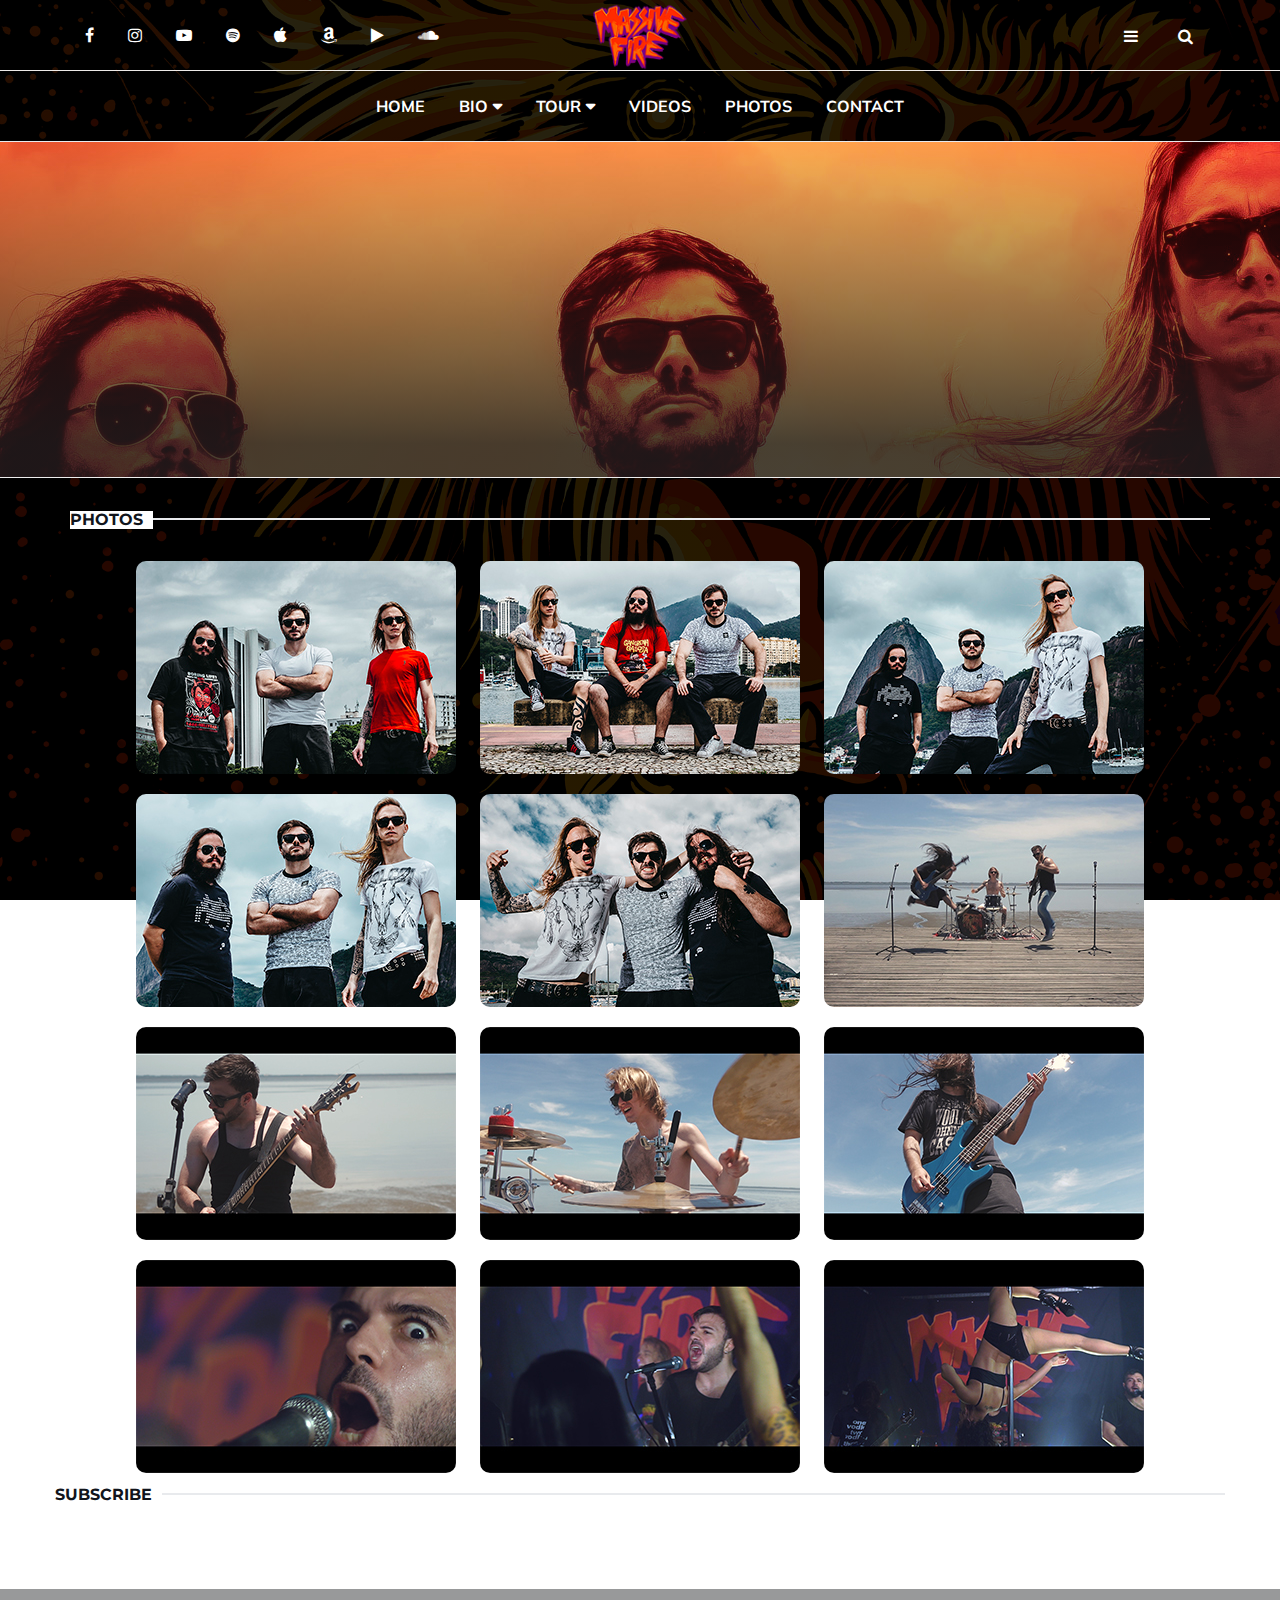
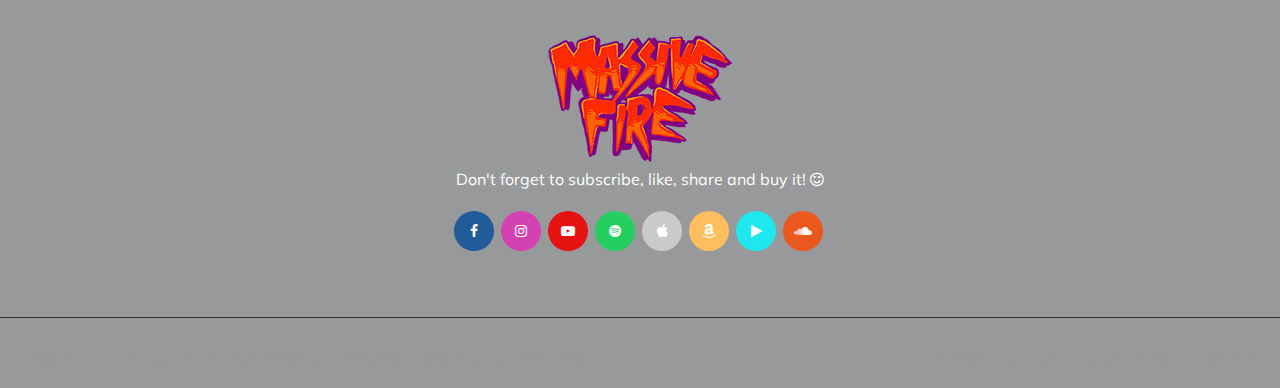
<file: photos.html>
<!DOCTYPE html>
<html lang="en">

<head>
	<meta charset="utf-8">
	<meta http-equiv="X-UA-Compatible" content="IE=edge">
	<meta name="viewport" content="width=device-width, initial-scale=1">
	<!-- The above 3 meta tags *must* come first in the head; any other head content must come *after* these tags -->
	
	<title>Massive Fire</title>
	<link rel="shortcut icon" href="img/massivefav.png">
	
	<!-- Google font -->
	<link href="https://fonts.googleapis.com/css?family=Montserrat:400,700%7CMuli:400,700" rel="stylesheet">
	
	<!-- Bootstrap -->
	<link type="text/css" rel="stylesheet" href="css/bootstrap.min.css" />
	
	<!-- Font Awesome Icon -->
	<link rel="stylesheet" href="css/font-awesome.min.css">
	
	<!-- Custom stlylesheet -->
	<link type="text/css" rel="stylesheet" href="css/style.css" />
	
	<!-- Fancybox -->
	<link rel="stylesheet" href="css/jquery.fancybox.min.css">
	
	<!-- HTML5 shim and Respond.js for IE8 support of HTML5 elements and media queries -->
	<!-- WARNING: Respond.js doesn't work if you view the page via file:// -->
	<!--[if lt IE 9]>
		<script src="https://oss.maxcdn.com/html5shiv/3.7.3/html5shiv.min.js"></script>
		<script src="https://oss.maxcdn.com/respond/1.4.2/respond.min.js"></script>
		<![endif]-->
		
	</head>
	
	<body>
		<!-- HEADER -->
		<header id="header">
			<!-- NAV -->
			<div id="nav">
				<!-- Top Nav -->
				<div id="nav-top">
					<div class="container">
						<!-- social -->
						<ul class="nav-social">
							<li><a href="https://www.facebook.com/massivefiremetal/"><i class="fa fa-facebook"></i></a></li>
							<li><a href="https://www.instagram.com/massivefire/"><i class="fa fa-instagram"></i></a></li>
							<li><a href="https://www.youtube.com/massivefire"><i class="fa fa-youtube-play"></i></a></li>
							<li><a href="https://open.spotify.com/artist/65uK1OTAfFoSD2YlTylUzs?si=d4fjSWeoSRK9kQmdYDLm6A"><i class="fa fa-spotify"></i></a></li>
							<li><a href="https://itunes.apple.com/us/album/atomic-fusion/1204300583"><i class="fa fa fa-apple"></i></a></li>
							<li><a href="https://www.amazon.com/Atomic-Fusion-Explicit-Massive-Fire/dp/B06WVL4S27/ref=cm_sw_em_r_dp_dz_U_224vBb1S60M4Y_tt"><i class="fa fa fa-amazon"></i></a></li>
							<li><a href="https://play.google.com/store/music/album/Massive_Fire_Atomic_Fusion?id=Bcswjsj6ckofbfxpeb4ngoibm4m&hl=en"><i class="fa fa-play"></i></a></li>
							<li><a href="https://soundcloud.com/massivefire"><i class="fa fa-soundcloud"></i></a></li>
						</ul>
						<!-- /social -->
						
						<!-- logo -->
						<div class="nav-logo">
							<a href="index.html" class="logo"><img src="img/massivetitle.png" id="topo" alt="Massive Fire Title"></a>
						</div>
						<!-- /logo -->
						
						<!-- search & aside toggle -->
						<div class="nav-btns">
							<button class="aside-btn"><i class="fa fa-bars"></i></button>
							<button class="search-btn"><i class="fa fa-search"></i></button>
							<div id="nav-search">
								<form>
									<input class="input" name="search" placeholder="Enter your search...">
								</form>
								<button class="nav-close search-close">
									<span></span>
								</button>
							</div>
						</div>
						<!-- /search & aside toggle -->
					</div>
				</div>
				<!-- /Top Nav -->
				
				<!-- Main Nav -->
				<div id="nav-bottom">
					<div class="container">
						<!-- nav -->
						<ul class="nav-menu">
							<li><a href="index.html">Home</a></li>
							<li class="has-dropdown megamenu">
								<a href="blog-post.html">Bio</a>
								<div class="dropdown tab-dropdown">
									<div class="row">
										<div class="col-md-2">
											<ul class="tab-nav">
												<li class="active"><a data-toggle="tab" href="#tab1">Band</a></li>
												<li><a data-toggle="tab" href="#tab2">Albuns</a></li>
											</ul>
										</div>
										<div class="col-md-10">
											<div class="dropdown-body tab-content">
												<!-- tab1 -->
												<div id="tab1" class="tab-pane fade in active">
													<div class="row">
														<!-- post -->
														<div class="col-md-4">
															<div class="post post-sm">
																<a class="post-img" href="blog-post.html"><img src="img/bio_albuns/pedropost.jpg" alt="Pedro Soriano Massive Fire"></a>
																<div class="post-body">
																	<div class="post-category">
																		<a href="category.html">Guitar / Vocal</a>
																	</div>
																	<h3 class="post-title title-sm"><a href="blog-post.html">Pedro Soriano</a></h3>
																</div>
															</div>
														</div>
														<!-- /post -->
														
														<!-- post -->
														<div class="col-md-4">
															<div class="post post-sm">
																<a class="post-img" href="blog-post.html"><img src="img/bio_albuns/lulupost.jpg" alt="Lulu Ribeiro Massive Fire"></a>
																<div class="post-body">
																	<div class="post-category">
																		<a href="category.html">Bass / Backing Vocal</a>
																	</div>
																	<h3 class="post-title title-sm"><a href="blog-post.html">Lulu Ribeiro</a></h3>
																	<ul class="post-meta">
																		<li><a href="author.html"></a></li>
																		
																	</ul>
																</div>
															</div>
														</div>
														<!-- /post -->
														
														<!-- post -->
														<div class="col-md-4">
															<div class="post post-sm">
																<a class="post-img" href="blog-post.html"><img src="img/bio_albuns/thomaspost.jpg" alt="Thomás Martin Massive Fire"></a>
																<div class="post-body">
																	<div class="post-category">
																		<a href="category.html">Drums</a>
																	</div>
																	<h3 class="post-title title-sm"><a href="blog-post.html">Thomás Martin</a></h3>
																	<ul class="post-meta">
																		<li><a href="author.html"></a></li>
																		
																	</ul>
																</div>
															</div>
														</div>
														<!-- /post -->
													</div>
												</div>
												<!-- /tab1 -->
												
												<!-- tab2 -->
												<div id="tab2" class="tab-pane fade in">
													<div class="row">
														<!-- post -->
														<div class="col-md-4">
															<div class="post post-sm">
																<a class="post-img" href="blog-post.html"><img src="img/bio_albuns/atomiccd.jpg" alt="Massive Fire Atomic Fusion (2017)"></a>
																<div class="post-body">
																	<div class="post-category">
																		<a href="category.html"></a>
																	</div>
																	<h3 class="post-title title-sm"><a href="blog-post.html">Atomic Fusion</a></h3>
																	<ul class="post-meta">
																		<li>2017</li>
																		
																	</ul>
																</div>
															</div>
														</div>
														<!-- /post -->
														
														<!-- post -->
														<div class="col-md-4">
															<div class="post post-sm">
																<a class="post-img" href="blog-post.html"><img src="img/bio_albuns/massivemassivecd.jpg" alt="Massive Fire Massive Fire (2012)"></a>
																<div class="post-body">
																	<div class="post-category">
																		<a href="category.html"></a>
																		
																	</div>
																	<h3 class="post-title title-sm"><a href="blog-post.html">Massive Fire</a></h3>
																	<ul class="post-meta">
																		<li>2012</li>
																		
																	</ul>
																</div>
															</div>
														</div>
														<!-- /post -->
													</div>
												</div>
												<!-- /tab2 -->
												
												<!-- /tab3 tab4 .. -->
											</div>
										</div>
									</div>
								</div>
							</li>
							<li class="has-dropdown megamenu">
								<a href="tour.html">Tour</a>
								<div class="dropdown">
									<div class="dropdown-body">
										<div class="row">
											<div class="col-md-12">
												<script charset="utf-8" src="https://widget.bandsintown.com/main.min.js"></script><a class="bit-widget-initializer" data-artist-name="Massive Fire" data-display-local-dates="false" data-display-past-dates="true" data-auto-style="false" data-text-color="#FFFFFF" data-link-color="#2F95DE" data-popup-background-color="rgba(0,0,0,0)" data-background-color="rgba(0,0,0,0)" data-display-limit="15" data-link-text-color="#FFFFFF"></a>
											</li>
											<li><a href="videos.html">Videos</a></li>
											<li><a href="photos.html">Photos</a></li>
											<li><a href="contact.html">Contact</a></li>
										</ul>
										<!-- /nav -->
									</div>
								</div>
								<!-- /Main Nav -->
								
								<!-- Aside Nav -->
								<div id="nav-aside">
										<ul class="nav-aside-menu">
											<li><a href="index.html">Home</a></li>
											<li><a href="blog-post.html">Bio</a></li>
											<li><a href="tour.html">Tour</a></li>
											<li><a href="videos.html">Videos</a></li>
											<li><a href="photos.html">Photos</a></li>
											<li><a href="contact.html">Contact</a></li>
										</ul>
										<button class="nav-close nav-aside-close"><span></span></button>
									</div>
									<!-- /Aside Nav -->
							</div>
							<!-- /NAV -->
						</header>
						<!-- /HEADER -->
						
						<!-- PAGE HEADER -->
						<div id="post-header" class="page-header">
							<div class="page-header-bg" style="background-image: url('./img/bannerfotos.jpg');" data-stellar-background-ratio="0.5"></div>
							<div class="container">
								<div class="row">
									<div class="col-md-10">
										<div class="post-category">
										</div>
										<h1></h1>
									</div>
								</div>
							</div>
						</div>
						<!-- /PAGE HEADER -->
						
						<!-- SECTION -->
						<div class="section">
							<!-- container -->
							<div class="container">
								<!-- row -->
								<div class="row">
									<div class="col-md-12">
										<div class="section-title">
											<h2 class="title">Photos</h2>
										</div>
									</div>
									<center>
										<div class="fancybox">
											<a data-fancybox="gallery" href="img/fotos_videos/banda1.jpg" data-caption="Foto: Diôgo Castro"><img src="img/fotos_videos/banda1_small.jpg"></a>
											<a data-fancybox="gallery" href="img/fotos_videos/banda2.jpg" data-caption="Foto: Diôgo Castro"><img src="img/fotos_videos/banda2_small.jpg"></a>
											<a data-fancybox="gallery" href="img/fotos_videos/banda3.jpg" data-caption="Foto: Diôgo Castro"><img src="img/fotos_videos/banda3_small.jpg"></a>
											<a data-fancybox="gallery" href="img/fotos_videos/banda4.jpg" data-caption="Foto: Diôgo Castro"><img src="img/fotos_videos/banda4_small.jpg"></a>
											<a data-fancybox="gallery" href="img/fotos_videos/banda5.jpg" data-caption="Foto: Diôgo Castro"><img src="img/fotos_videos/banda5_small.jpg"></a>
											<a data-fancybox="gallery" href="img/fotos_videos/frameland1.jpg" data-caption="Foto: Vinicius Hozara"><img src="img/fotos_videos/frameland1_small.jpg"></a>
											<a data-fancybox="gallery" href="img/fotos_videos/frameland2.jpg" data-caption="Foto: Vinicius Hozara"><img src="img/fotos_videos/frameland2_small.jpg"></a>
											<a data-fancybox="gallery" href="img/fotos_videos/frameland3.jpg" data-caption="Foto: Vinicius Hozara"><img src="img/fotos_videos/frameland3_small.jpg"></a>
											<a data-fancybox="gallery" href="img/fotos_videos/frameland4.jpg" data-caption="Foto: Vinicius Hozara"><img src="img/fotos_videos/frameland4_small.jpg"></a>
											<a data-fancybox="gallery" href="img/fotos_videos/framethy1.jpg" data-caption="Foto: Vinicius Hozara"><img src="img/fotos_videos/framethy1_small.jpg"></a>
											<a data-fancybox="gallery" href="img/fotos_videos/framethy2.jpg" data-caption="Foto: Vinicius Hozara"><img src="img/fotos_videos/framethy2_small.jpg"></a>
											<a data-fancybox="gallery" href="img/fotos_videos/framethy3.jpg" data-caption="Foto: Vinicius Hozara"><img src="img/fotos_videos/framethy3_small.jpg"></a>
										</div>
									</center>
									<!-- Subscribe-->
									<div class="section-title">
										<h2 class="title">Subscribe</h2>
									</div>
									<center>
										<div class="g-ytsubscribe" data-channelid="UCtvdcnV_cjSh7MCOxr44TGw" data-layout="full" data-count="default"></div>
									</center>
									<br>
									<center>
										<div class="fb-like" data-href="https://www.facebook.com/massivefiremetal/" data-layout="button_count" data-action="like" data-size="small" data-show-faces="false" data-share="true"></div>
									</center>
									<!-- /Subscribe-->
								</div>
							</div>
							<!-- /row -->
						</div>
						<!-- /container -->
					</div>
					<!-- /SECTION -->
					
					<!-- FOOTER -->
					<footer id="footer">
						<!-- container -->
						<div class="container">
							<!-- row -->
							<div class="row">
								<div class="">
									<div class="footer-widget">
										<center>
											<div class="footer-logo">
												<a href="#topo" class="logo js-scroll-trigger"><img src="img/massivefooter.png" alt="Massive Fire Footer"></a>
											</div>
											<p>Don't forget to subscribe, like, share and buy it! <i class="fa fa-smile-o"></i></p>
											<ul class="contact-social">
												<li><a href="https://www.facebook.com/massivefiremetal/" class="social-facebook"><i class="fa fa-facebook"></i></a></li>
												<li><a href="https://www.instagram.com/massivefire/" class="social-instagram"><i class="fa fa-instagram"></i></a></li>
												<li><a href="https://www.youtube.com/massivefire" class="social-youtube"><i class="fa fa-youtube-play"></i></a></li>
												<li><a href="https://open.spotify.com/artist/65uK1OTAfFoSD2YlTylUzs?si=d4fjSWeoSRK9kQmdYDLm6A" class="social-spotify"><i class="fa fa-spotify"></i></a></li>
												<li><a href="https://itunes.apple.com/us/album/atomic-fusion/1204300583" class="social-apple"><i class="fa fa-apple"></i></a></li>
												<li><a href="https://www.amazon.com/Atomic-Fusion-Explicit-Massive-Fire/dp/B06WVL4S27/ref=cm_sw_em_r_dp_dz_U_224vBb1S60M4Y_tt" class="social-amazon"><i class="fa fa-amazon"></i></a></li>
												<li><a href="https://play.google.com/store/music/album/Massive_Fire_Atomic_Fusion?id=Bcswjsj6ckofbfxpeb4ngoibm4m&hl=en" class="social-googleplay"><i class="fa fa-play"></i></a></li>
												<li><a href="https://soundcloud.com/massivefire" class="social-soundcloud"><i class="fa fa-soundcloud"></i></a></li>
											</ul>
										</center>	
									</div>
								</div>
							</div>
						</div>
						
						<!-- /row -->
						
						<!-- row -->
						<div class="footer-bottom">
							<div class="col-md-6 col-md-push-6">
								<ul class="footer-nav">
									<li><a href="index.html">Home</a></li>
									<li><a href="blog-post.html">Bio</a></li>
									<li><a href="tour.html">Tour</a></li>
									<li><a href="videos.html">Video</a></li>
									<li><a href="photos.html">Photo</a></li>
									<li><a href="contact.html">Contact</a></li>
								</ul>
							</div>
							<div class="col-md-6 col-md-pull-6">
								<div class="footer-copyright">
									<!-- Link back to Colorlib can't be removed. Template is licensed under CC BY 3.0. -->
									Copyright &copy;<script>document.write(new Date().getFullYear());</script> All rights reserved | This template is made with <i class="fa fa-heart-o" aria-hidden="true"></i> by <a href="https://colorlib.com" target="_blank">Colorlib</a>
									<!-- Link back to Colorlib can't be removed. Template is licensed under CC BY 3.0. -->
								</div>
							</div>
							
						</div>
						<!-- /row -->
					</div>
					<!-- /container -->
				</footer>
				<!-- /FOOTER -->
				
				<!-- jQuery Plugins -->
				<script src="js/jquery.min.js"></script>
				<script src="js/bootstrap.min.js"></script>
				<script src="js/jquery.stellar.min.js"></script>
				<script src="js/main.js"></script>
				<script src="js/jquery.fancybox.min.js"></script>
				<script src="js/script.js"></script>
				<script src="vendor/js/creative.min.js"></script>
				<script src="vendor/js/jquery.easing.min.js"></script>
				<script src="https://apis.google.com/js/platform.js"></script>
				
				<div id="fb-root"></div>
				<script>(function(d, s, id) {
					var js, fjs = d.getElementsByTagName(s)[0];
					if (d.getElementById(id)) return;
					js = d.createElement(s); js.id = id;
					js.src = 'https://connect.facebook.net/pt_BR/sdk.js#xfbml=1&version=v3.0&appId=226529977981946&autoLogAppEvents=1';
					fjs.parentNode.insertBefore(js, fjs);
				}(document, 'script', 'facebook-jssdk'));</script>
				
			</body>
			
			</html>
</file>
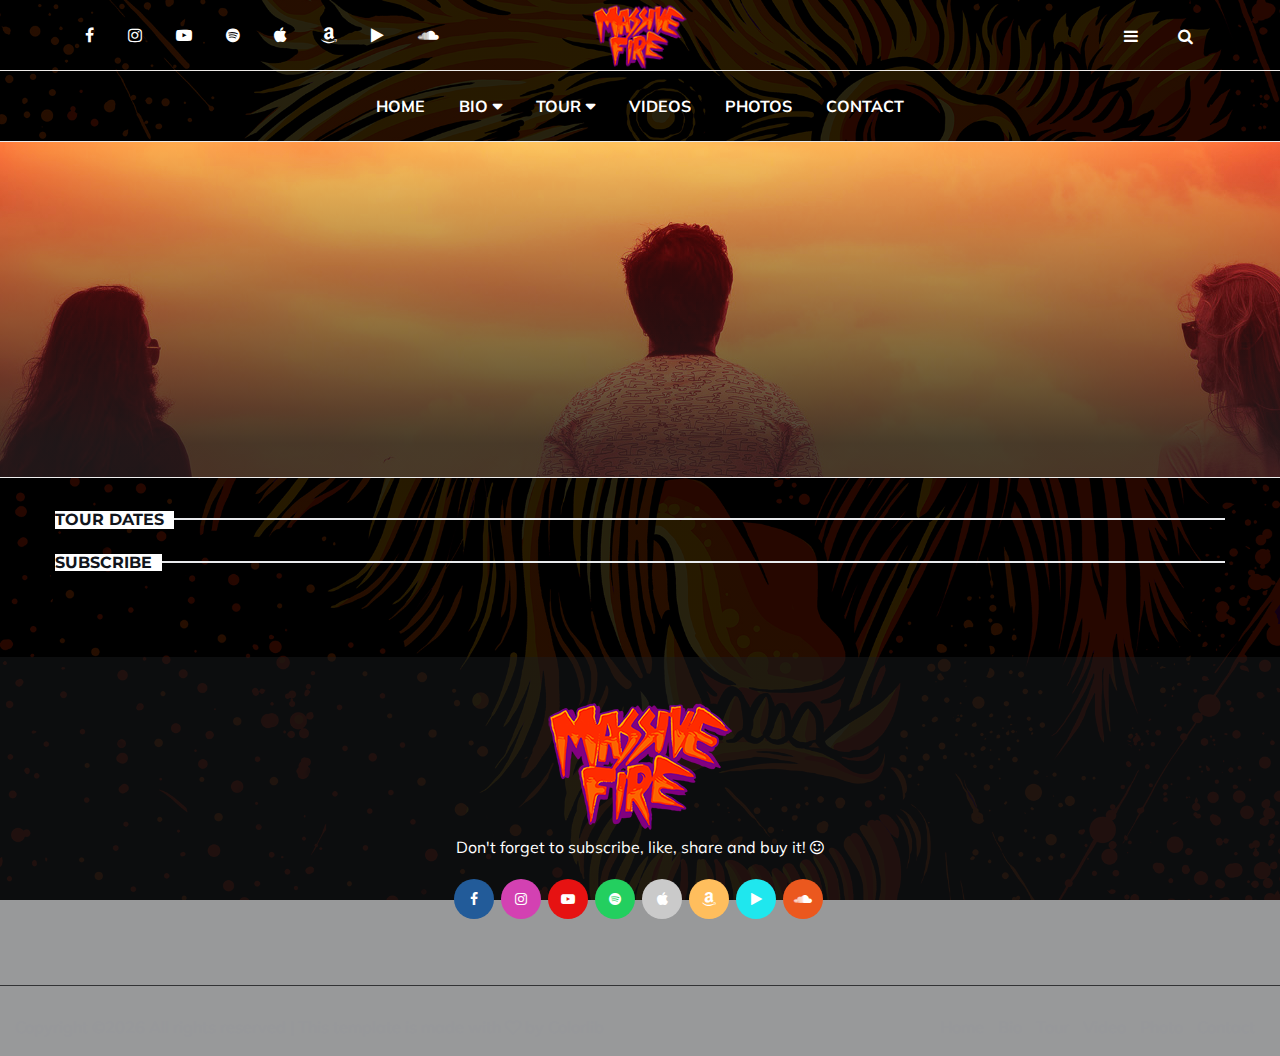
<file: tour.html>
<!DOCTYPE html>
<html lang="en">

<head>
	<meta charset="utf-8">
	<meta http-equiv="X-UA-Compatible" content="IE=edge">
	<meta name="viewport" content="width=device-width, initial-scale=1">
	<!-- The above 3 meta tags *must* come first in the head; any other head content must come *after* these tags -->
	
	<title>Massive Fire</title>
	<link rel="shortcut icon" href="img/massivefav.png">
	
	<!-- Google font -->
	<link href="https://fonts.googleapis.com/css?family=Montserrat:400,700%7CMuli:400,700" rel="stylesheet">
	
	<!-- Bootstrap -->
	<link type="text/css" rel="stylesheet" href="css/bootstrap.min.css" />
	
	<!-- Font Awesome Icon -->
	<link rel="stylesheet" href="css/font-awesome.min.css">
	
	<!-- Custom stlylesheet -->
	<link type="text/css" rel="stylesheet" href="css/style.css" />
	
	<!-- Fancybox -->
	<link rel="stylesheet" href="css/jquery.fancybox.min.css">
	
	<!-- HTML5 shim and Respond.js for IE8 support of HTML5 elements and media queries -->
	<!-- WARNING: Respond.js doesn't work if you view the page via file:// -->
	<!--[if lt IE 9]>
		<script src="https://oss.maxcdn.com/html5shiv/3.7.3/html5shiv.min.js"></script>
		<script src="https://oss.maxcdn.com/respond/1.4.2/respond.min.js"></script>
		<![endif]-->
		
	</head>
	
	<body>
		<!-- HEADER -->
		<header id="header">
			<!-- NAV -->
			<div id="nav">
				<!-- Top Nav -->
				<div id="nav-top">
					<div class="container">
						<!-- social -->
						<ul class="nav-social">
							<li><a href="https://www.facebook.com/massivefiremetal/"><i class="fa fa-facebook"></i></a></li>
							<li><a href="https://www.instagram.com/massivefire/"><i class="fa fa-instagram"></i></a></li>
							<li><a href="https://www.youtube.com/massivefire"><i class="fa fa-youtube-play"></i></a></li>
							<li><a href="https://open.spotify.com/artist/65uK1OTAfFoSD2YlTylUzs?si=d4fjSWeoSRK9kQmdYDLm6A"><i class="fa fa-spotify"></i></a></li>
							<li><a href="https://itunes.apple.com/us/album/atomic-fusion/1204300583"><i class="fa fa fa-apple"></i></a></li>
							<li><a href="https://www.amazon.com/Atomic-Fusion-Explicit-Massive-Fire/dp/B06WVL4S27/ref=cm_sw_em_r_dp_dz_U_224vBb1S60M4Y_tt"><i class="fa fa fa-amazon"></i></a></li>
							<li><a href="https://play.google.com/store/music/album/Massive_Fire_Atomic_Fusion?id=Bcswjsj6ckofbfxpeb4ngoibm4m&hl=en"><i class="fa fa-play"></i></a></li>
							<li><a href="https://soundcloud.com/massivefire"><i class="fa fa-soundcloud"></i></a></li>
						</ul>
						<!-- /social -->
						
						<!-- logo -->
						<div class="nav-logo">
							<a href="index.html" class="logo"><img src="img/massivetitle.png" id="topo" alt="Massive Fire Title"></a>
						</div>
						<!-- /logo -->
						
						<!-- search & aside toggle -->
						<div class="nav-btns">
							<button class="aside-btn"><i class="fa fa-bars"></i></button>
							<button class="search-btn"><i class="fa fa-search"></i></button>
							<div id="nav-search">
								<form>
									<input class="input" name="search" placeholder="Enter your search...">
								</form>
								<button class="nav-close search-close">
									<span></span>
								</button>
							</div>
						</div>
						<!-- /search & aside toggle -->
					</div>
				</div>
				<!-- /Top Nav -->
				
				<!-- Main Nav -->
				<div id="nav-bottom">
					<div class="container">
						<!-- nav -->
						<ul class="nav-menu">
							<li><a href="index.html">Home</a></li>
							<li class="has-dropdown megamenu">
								<a href="blog-post.html">Bio</a>
								<div class="dropdown tab-dropdown">
									<div class="row">
										<div class="col-md-2">
											<ul class="tab-nav">
												<li class="active"><a data-toggle="tab" href="#tab1">Band</a></li>
												<li><a data-toggle="tab" href="#tab2">Albuns</a></li>
											</ul>
										</div>
										<div class="col-md-10">
											<div class="dropdown-body tab-content">
												<!-- tab1 -->
												<div id="tab1" class="tab-pane fade in active">
													<div class="row">
														<!-- post -->
														<div class="col-md-4">
															<div class="post post-sm">
																<a class="post-img" href="blog-post.html"><img src="img/bio_albuns/pedropost.jpg" alt="Pedro Soriano Massive Fire"></a>
																<div class="post-body">
																	<div class="post-category">
																		<a href="category.html">Guitar / Vocal</a>
																	</div>
																	<h3 class="post-title title-sm"><a href="blog-post.html">Pedro Soriano</a></h3>
																</div>
															</div>
														</div>
														<!-- /post -->
														
														<!-- post -->
														<div class="col-md-4">
															<div class="post post-sm">
																<a class="post-img" href="blog-post.html"><img src="img/bio_albuns/lulupost.jpg" alt="Lulu Ribeiro Massive Fire"></a>
																<div class="post-body">
																	<div class="post-category">
																		<a href="category.html">Bass / Backing Vocal</a>
																	</div>
																	<h3 class="post-title title-sm"><a href="blog-post.html">Lulu Ribeiro</a></h3>
																	<ul class="post-meta">
																		<li><a href="author.html"></a></li>
																		
																	</ul>
																</div>
															</div>
														</div>
														<!-- /post -->
														
														<!-- post -->
														<div class="col-md-4">
															<div class="post post-sm">
																<a class="post-img" href="blog-post.html"><img src="img/bio_albuns/thomaspost.jpg" alt="Thomás Martin Massive Fire"></a>
																<div class="post-body">
																	<div class="post-category">
																		<a href="category.html">Drums</a>
																	</div>
																	<h3 class="post-title title-sm"><a href="blog-post.html">Thomás Martin</a></h3>
																	<ul class="post-meta">
																		<li><a href="author.html"></a></li>
																		
																	</ul>
																</div>
															</div>
														</div>
														<!-- /post -->
													</div>
												</div>
												<!-- /tab1 -->
												
												<!-- tab2 -->
												<div id="tab2" class="tab-pane fade in">
													<div class="row">
														<!-- post -->
														<div class="col-md-4">
															<div class="post post-sm">
																<a class="post-img" href="blog-post.html"><img src="img/bio_albuns/atomiccd.jpg" alt="Massive Fire Atomic Fusion (2017)"></a>
																<div class="post-body">
																	<div class="post-category">
																		<a href="category.html"></a>
																	</div>
																	<h3 class="post-title title-sm"><a href="blog-post.html">Atomic Fusion</a></h3>
																	<ul class="post-meta">
																		<li>2017</li>
																		
																	</ul>
																</div>
															</div>
														</div>
														<!-- /post -->
														
														<!-- post -->
														<div class="col-md-4">
															<div class="post post-sm">
																<a class="post-img" href="blog-post.html"><img src="img/bio_albuns/massivemassivecd.jpg" alt="Massive Fire Massive Fire (2012)"></a>
																<div class="post-body">
																	<div class="post-category">
																		<a href="category.html"></a>
																		
																	</div>
																	<h3 class="post-title title-sm"><a href="blog-post.html">Massive Fire</a></h3>
																	<ul class="post-meta">
																		<li>2012</li>
																		
																	</ul>
																</div>
															</div>
														</div>
														<!-- /post -->
													</div>
												</div>
												<!-- /tab2 -->
												
												<!-- /tab3 tab4 .. -->
											</div>
										</div>
									</div>
								</div>
							</li>
							<li class="has-dropdown megamenu">
								<a href="tour.html">Tour</a>
								<div class="dropdown">
									<div class="dropdown-body">
										<div class="row">
											<div class="col-md-12">
												<script charset="utf-8" src="https://widget.bandsintown.com/main.min.js"></script><a class="bit-widget-initializer" data-artist-name="Massive Fire" data-display-local-dates="false" data-display-past-dates="true" data-auto-style="false" data-text-color="#FFFFFF" data-link-color="#2F95DE" data-popup-background-color="rgba(0,0,0,0)" data-background-color="rgba(0,0,0,0)" data-display-limit="15" data-link-text-color="#FFFFFF"></a>
											</li>
											<li><a href="videos.html">Videos</a></li>
											<li><a href="photos.html">Photos</a></li>
											<li><a href="contact.html">Contact</a></li>
										</ul>
										<!-- /nav -->
									</div>
								</div>
								<!-- /Main Nav -->
								
								<!-- Aside Nav -->
								<div id="nav-aside">
										<ul class="nav-aside-menu">
											<li><a href="index.html">Home</a></li>
											<li><a href="blog-post.html">Bio</a></li>
											<li><a href="tour.html">Tour</a></li>
											<li><a href="videos.html">Videos</a></li>
											<li><a href="photos.html">Photos</a></li>
											<li><a href="contact.html">Contact</a></li>
										</ul>
										<button class="nav-close nav-aside-close"><span></span></button>
									</div>
									<!-- /Aside Nav -->
							</div>
							<!-- /NAV -->
						</header>
						<!-- /HEADER -->
						
						<!-- PAGE HEADER -->
						<div id="post-header" class="page-header">
							<div class="page-header-bg" style="background-image: url('./img/bannertour.jpg');" data-stellar-background-ratio="0.5"></div>
							<div class="container">
								<div class="row">
									<div class="col-md-10">
										<div class="post-category">
										</div>
										<h1></h1>
									</div>
								</div>
							</div>
						</div>
						<!-- /PAGE HEADER -->
						
						<!-- SECTION -->
						<div class="section">
							<!-- container -->
							<div class="container">
								<!-- row -->
								<div class="row">
									<div class="">
										<div class="section-title">
											<h2 class="title">Tour Dates</h2>
										</div>
									</div>
									<script charset="utf-8" src="https://widget.bandsintown.com/main.min.js"></script><a class="bit-widget-initializer" data-artist-name="Massive Fire" data-display-local-dates="false" data-display-past-dates="true" data-auto-style="false" data-text-color="#FFFFFF" data-link-color="#2F95DE" data-popup-background-color="rgba(0,0,0,0)" data-background-color="rgba(0,0,0,0)" data-display-limit="15" data-link-text-color="#FFFFFF"></a>				
									<!-- Subscribe-->
									<div class="section-title">
										<h2 class="title">Subscribe</h2>
									</div>
									<center>
										<div class="g-ytsubscribe" data-channelid="UCtvdcnV_cjSh7MCOxr44TGw" data-layout="full" data-count="default"></div>
									</center>
									<br>
									<center>
										<div class="fb-like" data-href="https://www.facebook.com/massivefiremetal/" data-layout="button_count" data-action="like" data-size="small" data-show-faces="false" data-share="true"></div>
									</center>
									<!-- /Subscribe-->
								</div>
							</div>
							<!-- /row -->
						</div>
						<!-- /container -->
					</div>
					<!-- /SECTION -->
					
					<!-- FOOTER -->
					<footer id="footer">
						<!-- container -->
						<div class="container">
							<!-- row -->
							<div class="row">
								<div class="">
									<div class="footer-widget">
										<center>
											<div class="footer-logo">
												<a href="#topo" class="logo js-scroll-trigger"><img src="img/massivefooter.png" alt="Massive Fire Footer"></a>
											</div>
											<p>Don't forget to subscribe, like, share and buy it! <i class="fa fa-smile-o"></i></p>
											<ul class="contact-social">
												<li><a href="https://www.facebook.com/massivefiremetal/" class="social-facebook"><i class="fa fa-facebook"></i></a></li>
												<li><a href="https://www.instagram.com/massivefire/" class="social-instagram"><i class="fa fa-instagram"></i></a></li>
												<li><a href="https://www.youtube.com/massivefire" class="social-youtube"><i class="fa fa-youtube-play"></i></a></li>
												<li><a href="https://open.spotify.com/artist/65uK1OTAfFoSD2YlTylUzs?si=d4fjSWeoSRK9kQmdYDLm6A" class="social-spotify"><i class="fa fa-spotify"></i></a></li>
												<li><a href="https://itunes.apple.com/us/album/atomic-fusion/1204300583" class="social-apple"><i class="fa fa-apple"></i></a></li>
												<li><a href="https://www.amazon.com/Atomic-Fusion-Explicit-Massive-Fire/dp/B06WVL4S27/ref=cm_sw_em_r_dp_dz_U_224vBb1S60M4Y_tt" class="social-amazon"><i class="fa fa-amazon"></i></a></li>
												<li><a href="https://play.google.com/store/music/album/Massive_Fire_Atomic_Fusion?id=Bcswjsj6ckofbfxpeb4ngoibm4m&hl=en" class="social-googleplay"><i class="fa fa-play"></i></a></li>
												<li><a href="https://soundcloud.com/massivefire" class="social-soundcloud"><i class="fa fa-soundcloud"></i></a></li>
											</ul>
										</center>	
									</div>
								</div>
							</div>
						</div>
						
						<!-- /row -->
						
						<!-- row -->
						<div class="footer-bottom">
							<div class="col-md-6 col-md-push-6">
								<ul class="footer-nav">
									<li><a href="index.html">Home</a></li>
									<li><a href="blog-post.html">Bio</a></li>
									<li><a href="tour.html">Tour</a></li>
									<li><a href="videos.html">Video</a></li>
									<li><a href="photos.html">Photo</a></li>
									<li><a href="contact.html">Contact</a></li>
								</ul>
							</div>
							<div class="col-md-6 col-md-pull-6">
								<div class="footer-copyright">
									<!-- Link back to Colorlib can't be removed. Template is licensed under CC BY 3.0. -->
									Copyright &copy;<script>document.write(new Date().getFullYear());</script> All rights reserved | This template is made with <i class="fa fa-heart-o" aria-hidden="true"></i> by <a href="https://colorlib.com" target="_blank">Colorlib</a>
									<!-- Link back to Colorlib can't be removed. Template is licensed under CC BY 3.0. -->
								</div>
							</div>
							
						</div>
						<!-- /row -->
					</div>
					<!-- /container -->
				</footer>
				<!-- /FOOTER -->
				
				<!-- jQuery Plugins -->
				<script src="js/jquery.min.js"></script>
				<script src="js/bootstrap.min.js"></script>
				<script src="js/jquery.stellar.min.js"></script>
				<script src="js/main.js"></script>
				<script src="js/jquery.fancybox.min.js"></script>
				<script src="js/script.js"></script>
				<script src="vendor/js/creative.min.js"></script>
				<script src="vendor/js/jquery.easing.min.js"></script>
				<script src="https://apis.google.com/js/platform.js"></script>
				
				<div id="fb-root"></div>
				<script>(function(d, s, id) {
					var js, fjs = d.getElementsByTagName(s)[0];
					if (d.getElementById(id)) return;
					js = d.createElement(s); js.id = id;
					js.src = 'https://connect.facebook.net/pt_BR/sdk.js#xfbml=1&version=v3.0&appId=226529977981946&autoLogAppEvents=1';
					fjs.parentNode.insertBefore(js, fjs);
				}(document, 'script', 'facebook-jssdk'));</script>
				
			</body>
			
			</html>
</file>
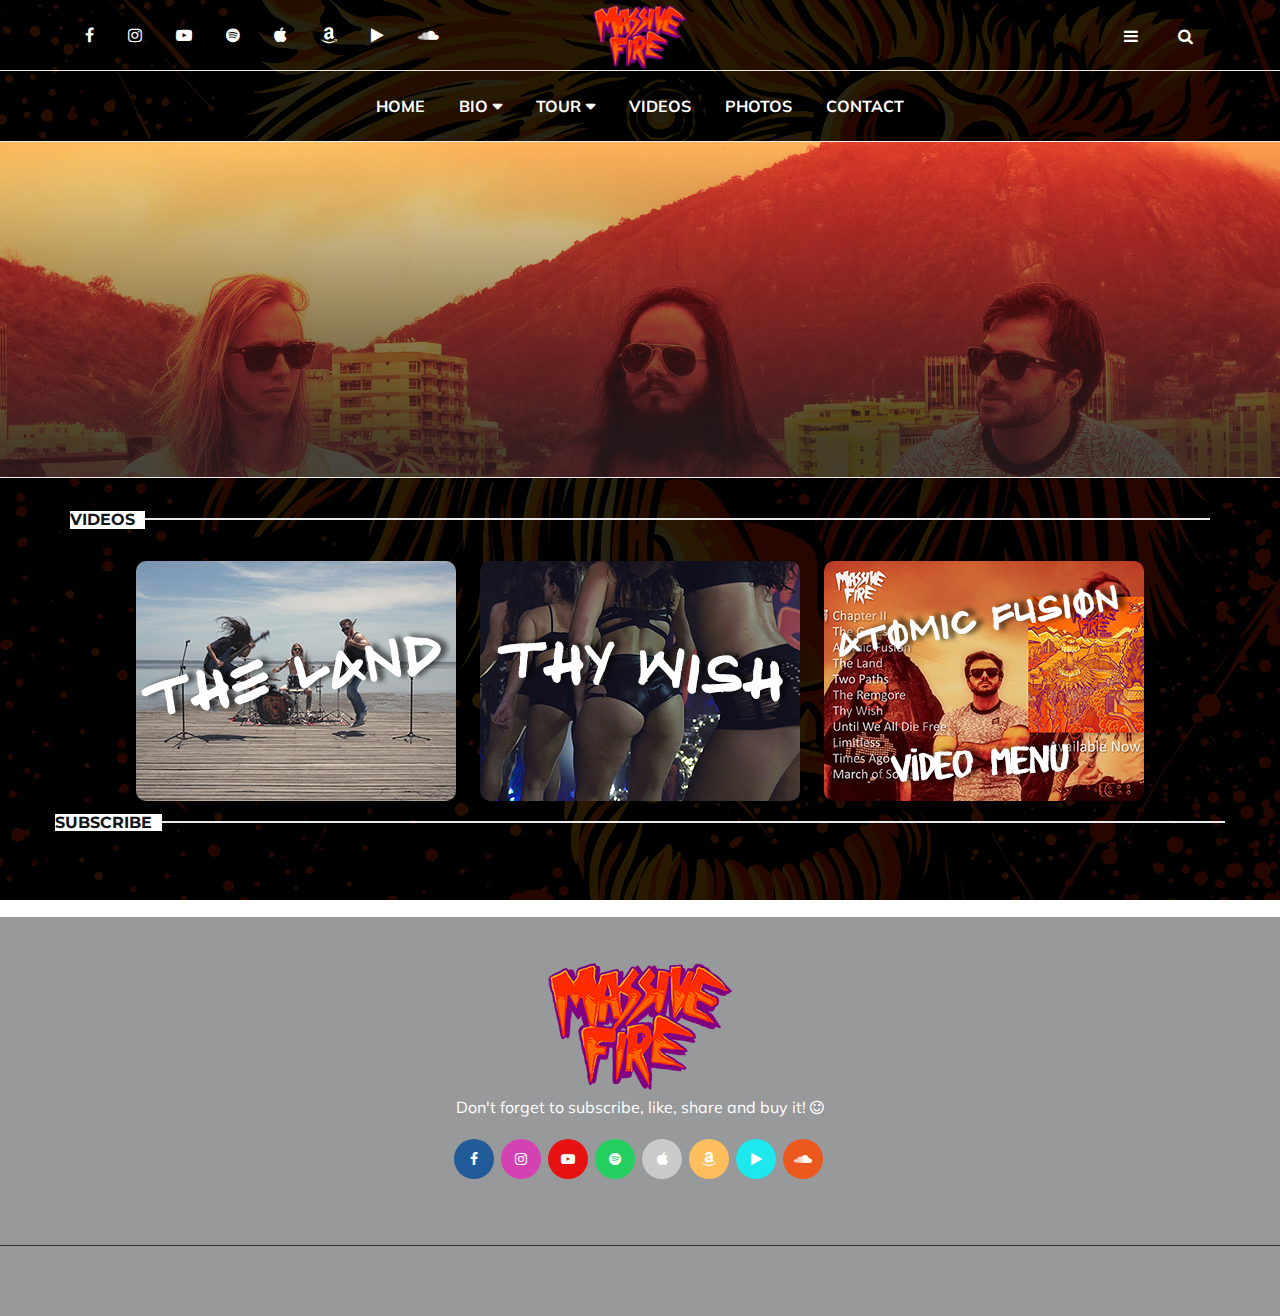
<file: videos.html>
<!DOCTYPE html>
<html lang="en">

<head>
	<meta charset="utf-8">
	<meta http-equiv="X-UA-Compatible" content="IE=edge">
	<meta name="viewport" content="width=device-width, initial-scale=1">
	<!-- The above 3 meta tags *must* come first in the head; any other head content must come *after* these tags -->
	
	<title>Massive Fire</title>
	<link rel="shortcut icon" href="img/massivefav.png">
	
	<!-- Google font -->
	<link href="https://fonts.googleapis.com/css?family=Montserrat:400,700%7CMuli:400,700" rel="stylesheet">
	
	<!-- Bootstrap -->
	<link type="text/css" rel="stylesheet" href="css/bootstrap.min.css" />
	
	<!-- Font Awesome Icon -->
	<link rel="stylesheet" href="css/font-awesome.min.css">
	
	<!-- Custom stlylesheet -->
	<link type="text/css" rel="stylesheet" href="css/style.css" />
	
	<!-- Fancybox -->
	<link rel="stylesheet" href="css/jquery.fancybox.min.css">
	
	<!-- HTML5 shim and Respond.js for IE8 support of HTML5 elements and media queries -->
	<!-- WARNING: Respond.js doesn't work if you view the page via file:// -->
	<!--[if lt IE 9]>
		<script src="https://oss.maxcdn.com/html5shiv/3.7.3/html5shiv.min.js"></script>
		<script src="https://oss.maxcdn.com/respond/1.4.2/respond.min.js"></script>
		<![endif]-->
		
	</head>
	
	<body>
		<!-- HEADER -->
		<header id="header">
			<!-- NAV -->
			<div id="nav">
				<!-- Top Nav -->
				<div id="nav-top">
					<div class="container">
						<!-- social -->
						<ul class="nav-social">
							<li><a href="https://www.facebook.com/massivefiremetal/"><i class="fa fa-facebook"></i></a></li>
							<li><a href="https://www.instagram.com/massivefire/"><i class="fa fa-instagram"></i></a></li>
							<li><a href="https://www.youtube.com/massivefire"><i class="fa fa-youtube-play"></i></a></li>
							<li><a href="https://open.spotify.com/artist/65uK1OTAfFoSD2YlTylUzs?si=d4fjSWeoSRK9kQmdYDLm6A"><i class="fa fa-spotify"></i></a></li>
							<li><a href="https://itunes.apple.com/us/album/atomic-fusion/1204300583"><i class="fa fa fa-apple"></i></a></li>
							<li><a href="https://www.amazon.com/Atomic-Fusion-Explicit-Massive-Fire/dp/B06WVL4S27/ref=cm_sw_em_r_dp_dz_U_224vBb1S60M4Y_tt"><i class="fa fa fa-amazon"></i></a></li>
							<li><a href="https://play.google.com/store/music/album/Massive_Fire_Atomic_Fusion?id=Bcswjsj6ckofbfxpeb4ngoibm4m&hl=en"><i class="fa fa-play"></i></a></li>
							<li><a href="https://soundcloud.com/massivefire"><i class="fa fa-soundcloud"></i></a></li>
						</ul>
						<!-- /social -->
						
						<!-- logo -->
						<div class="nav-logo">
							<a href="index.html" class="logo"><img src="img/massivetitle.png" id="topo" alt="Massive Fire Title"></a>
						</div>
						<!-- /logo -->
						
						<!-- search & aside toggle -->
						<div class="nav-btns">
							<button class="aside-btn"><i class="fa fa-bars"></i></button>
							<button class="search-btn"><i class="fa fa-search"></i></button>
							<div id="nav-search">
								<form>
									<input class="input" name="search" placeholder="Enter your search...">
								</form>
								<button class="nav-close search-close">
									<span></span>
								</button>
							</div>
						</div>
						<!-- /search & aside toggle -->
					</div>
				</div>
				<!-- /Top Nav -->
				
				<!-- Main Nav -->
				<div id="nav-bottom">
					<div class="container">
						<!-- nav -->
						<ul class="nav-menu">
							<li><a href="index.html">Home</a></li>
							<li class="has-dropdown megamenu">
								<a href="blog-post.html">Bio</a>
								<div class="dropdown tab-dropdown">
									<div class="row">
										<div class="col-md-2">
											<ul class="tab-nav">
												<li class="active"><a data-toggle="tab" href="#tab1">Band</a></li>
												<li><a data-toggle="tab" href="#tab2">Albuns</a></li>
											</ul>
										</div>
										<div class="col-md-10">
											<div class="dropdown-body tab-content">
												<!-- tab1 -->
												<div id="tab1" class="tab-pane fade in active">
													<div class="row">
														<!-- post -->
														<div class="col-md-4">
															<div class="post post-sm">
																<a class="post-img" href="blog-post.html"><img src="img/bio_albuns/pedropost.jpg" alt="Pedro Soriano Massive Fire"></a>
																<div class="post-body">
																	<div class="post-category">
																		<a href="category.html">Guitar / Vocal</a>
																	</div>
																	<h3 class="post-title title-sm"><a href="blog-post.html">Pedro Soriano</a></h3>
																</div>
															</div>
														</div>
														<!-- /post -->
														
														<!-- post -->
														<div class="col-md-4">
															<div class="post post-sm">
																<a class="post-img" href="blog-post.html"><img src="img/bio_albuns/lulupost.jpg" alt="Lulu Ribeiro Massive Fire"></a>
																<div class="post-body">
																	<div class="post-category">
																		<a href="category.html">Bass / Backing Vocal</a>
																	</div>
																	<h3 class="post-title title-sm"><a href="blog-post.html">Lulu Ribeiro</a></h3>
																	<ul class="post-meta">
																		<li><a href="author.html"></a></li>
																		
																	</ul>
																</div>
															</div>
														</div>
														<!-- /post -->
														
														<!-- post -->
														<div class="col-md-4">
															<div class="post post-sm">
																<a class="post-img" href="blog-post.html"><img src="img/bio_albuns/thomaspost.jpg" alt="Thomás Martin Massive Fire"></a>
																<div class="post-body">
																	<div class="post-category">
																		<a href="category.html">Drums</a>
																	</div>
																	<h3 class="post-title title-sm"><a href="blog-post.html">Thomás Martin</a></h3>
																	<ul class="post-meta">
																		<li><a href="author.html"></a></li>
																		
																	</ul>
																</div>
															</div>
														</div>
														<!-- /post -->
													</div>
												</div>
												<!-- /tab1 -->
												
												<!-- tab2 -->
												<div id="tab2" class="tab-pane fade in">
													<div class="row">
														<!-- post -->
														<div class="col-md-4">
															<div class="post post-sm">
																<a class="post-img" href="blog-post.html"><img src="img/bio_albuns/atomiccd.jpg" alt="Massive Fire Atomic Fusion (2017)"></a>
																<div class="post-body">
																	<div class="post-category">
																		<a href="category.html"></a>
																	</div>
																	<h3 class="post-title title-sm"><a href="blog-post.html">Atomic Fusion</a></h3>
																	<ul class="post-meta">
																		<li>2017</li>
																		
																	</ul>
																</div>
															</div>
														</div>
														<!-- /post -->
														
														<!-- post -->
														<div class="col-md-4">
															<div class="post post-sm">
																<a class="post-img" href="blog-post.html"><img src="img/bio_albuns/massivemassivecd.jpg" alt="Massive Fire Massive Fire (2012)"></a>
																<div class="post-body">
																	<div class="post-category">
																		<a href="category.html"></a>
																		
																	</div>
																	<h3 class="post-title title-sm"><a href="blog-post.html">Massive Fire</a></h3>
																	<ul class="post-meta">
																		<li>2012</li>
																		
																	</ul>
																</div>
															</div>
														</div>
														<!-- /post -->
													</div>
												</div>
												<!-- /tab2 -->
												
												<!-- /tab3 tab4 .. -->
											</div>
										</div>
									</div>
								</div>
							</li>
							<li class="has-dropdown megamenu">
								<a href="tour.html">Tour</a>
								<div class="dropdown">
									<div class="dropdown-body">
										<div class="row">
											<div class="col-md-12">
												<script charset="utf-8" src="https://widget.bandsintown.com/main.min.js"></script><a class="bit-widget-initializer" data-artist-name="Massive Fire" data-display-local-dates="false" data-display-past-dates="true" data-auto-style="false" data-text-color="#FFFFFF" data-link-color="#2F95DE" data-popup-background-color="rgba(0,0,0,0)" data-background-color="rgba(0,0,0,0)" data-display-limit="15" data-link-text-color="#FFFFFF"></a>
											</li>
											<li><a href="videos.html">Videos</a></li>
											<li><a href="photos.html">Photos</a></li>
											<li><a href="contact.html">Contact</a></li>
										</ul>
										<!-- /nav -->
									</div>
								</div>
								<!-- /Main Nav -->
								
								<!-- Aside Nav -->
								<div id="nav-aside">
										<ul class="nav-aside-menu">
											<li><a href="index.html">Home</a></li>
											<li><a href="blog-post.html">Bio</a></li>
											<li><a href="tour.html">Tour</a></li>
											<li><a href="videos.html">Videos</a></li>
											<li><a href="photos.html">Photos</a></li>
											<li><a href="contact.html">Contact</a></li>
										</ul>
										<button class="nav-close nav-aside-close"><span></span></button>
									</div>
									<!-- /Aside Nav -->
							</div>
							<!-- /NAV -->
						</header>
						<!-- /HEADER -->
						
						<!-- PAGE HEADER -->
						<div id="post-header" class="page-header">
							<div class="page-header-bg" style="background-image: url('./img/bannervideos.jpg');" data-stellar-background-ratio="0.5"></div>
							<div class="container">
								<div class="row">
									<div class="col-md-10">
										<div class="post-category">
										</div>
										<h1></h1>
									</div>
								</div>
							</div>
						</div>
						<!-- /PAGE HEADER -->
						
						<!-- SECTION -->
						<div class="section">
							<!-- container -->
							<div class="container">
								<!-- row -->
								<div class="row">
									<div class="col-md-12">
										<div class="section-title">
											<h2 class="title">Videos</h2>
										</div>
									</div>
									<center>
										<div class="fancybox">
											<a data-fancybox="gallery" href="https://youtu.be/sd7rZ3cTZtQ" data-caption=""><img src="img/fotos_videos/massiveland1_small.jpg"></a>
											<a data-fancybox="gallery" href="https://youtu.be/AyiPYWROsVA" data-caption=""><img src="img/fotos_videos/massivethy1_small.jpg"></a>
											<a data-fancybox="gallery" href="https://youtu.be/L-crXx3U5Ek" data-caption=""><img src="img/fotos_videos/massivevideomenu1_small.jpg"></a>
										</div>
									</center>
									<!-- Subscribe-->
									<div class="section-title">
										<h2 class="title">Subscribe</h2>
									</div>
									<center>
										<div class="g-ytsubscribe" data-channelid="UCtvdcnV_cjSh7MCOxr44TGw" data-layout="full" data-count="default"></div>
									</center>
									<br>
									<center>
										<div class="fb-like" data-href="https://www.facebook.com/massivefiremetal/" data-layout="button_count" data-action="like" data-size="small" data-show-faces="false" data-share="true"></div>
									</center>
									<!-- /Subscribe-->
								</div>
							</div>
							<!-- /row -->
						</div>
						<!-- /container -->
					</div>
					<!-- /SECTION -->
					
					<!-- FOOTER -->
					<footer id="footer">
						<!-- container -->
						<div class="container">
							<!-- row -->
							<div class="row">
								<div class="">
									<div class="footer-widget">
										<center>
											<div class="footer-logo">
												<a href="#topo" class="logo js-scroll-trigger"><img src="img/massivefooter.png" alt="Massive Fire Fotter"></a>
											</div>
											<p>Don't forget to subscribe, like, share and buy it! <i class="fa fa-smile-o"></i></p>
											<ul class="contact-social">
												<li><a href="https://www.facebook.com/massivefiremetal/" class="social-facebook"><i class="fa fa-facebook"></i></a></li>
												<li><a href="https://www.instagram.com/massivefire/" class="social-instagram"><i class="fa fa-instagram"></i></a></li>
												<li><a href="https://www.youtube.com/massivefire" class="social-youtube"><i class="fa fa-youtube-play"></i></a></li>
												<li><a href="https://open.spotify.com/artist/65uK1OTAfFoSD2YlTylUzs?si=d4fjSWeoSRK9kQmdYDLm6A" class="social-spotify"><i class="fa fa-spotify"></i></a></li>
												<li><a href="https://itunes.apple.com/us/album/atomic-fusion/1204300583" class="social-apple"><i class="fa fa-apple"></i></a></li>
												<li><a href="https://www.amazon.com/Atomic-Fusion-Explicit-Massive-Fire/dp/B06WVL4S27/ref=cm_sw_em_r_dp_dz_U_224vBb1S60M4Y_tt" class="social-amazon"><i class="fa fa-amazon"></i></a></li>
												<li><a href="https://play.google.com/store/music/album/Massive_Fire_Atomic_Fusion?id=Bcswjsj6ckofbfxpeb4ngoibm4m&hl=en" class="social-googleplay"><i class="fa fa-play"></i></a></li>
												<li><a href="https://soundcloud.com/massivefire" class="social-soundcloud"><i class="fa fa-soundcloud"></i></a></li>
											</ul>
										</center>	
									</div>
								</div>
							</div>
						</div>
						
						<!-- /row -->
						
						<!-- row -->
						<div class="footer-bottom">
							<div class="col-md-6 col-md-push-6">
								<ul class="footer-nav">
									<li><a href="index.html">Home</a></li>
									<li><a href="blog-post.html">Bio</a></li>
									<li><a href="tour.html">Tour</a></li>
									<li><a href="videos.html">Video</a></li>
									<li><a href="photos.html">Photo</a></li>
									<li><a href="contact.html">Contact</a></li>
								</ul>
							</div>
							<div class="col-md-6 col-md-pull-6">
								<div class="footer-copyright">
									<!-- Link back to Colorlib can't be removed. Template is licensed under CC BY 3.0. -->
									Copyright &copy;<script>document.write(new Date().getFullYear());</script> All rights reserved | This template is made with <i class="fa fa-heart-o" aria-hidden="true"></i> by <a href="https://colorlib.com" target="_blank">Colorlib</a>
									<!-- Link back to Colorlib can't be removed. Template is licensed under CC BY 3.0. -->
								</div>
							</div>
							
						</div>
						<!-- /row -->
					</div>
					<!-- /container -->
				</footer>
				<!-- /FOOTER -->
				
				<!-- jQuery Plugins -->
				<script src="js/jquery.min.js"></script>
				<script src="js/bootstrap.min.js"></script>
				<script src="js/jquery.stellar.min.js"></script>
				<script src="js/main.js"></script>
				<script src="js/jquery.fancybox.min.js"></script>
				<script src="js/script.js"></script>
				<script src="vendor/js/creative.min.js"></script>
				<script src="vendor/js/jquery.easing.min.js"></script>
				<script src="https://apis.google.com/js/platform.js"></script>
				
				<div id="fb-root"></div>
				<script>(function(d, s, id) {
					var js, fjs = d.getElementsByTagName(s)[0];
					if (d.getElementById(id)) return;
					js = d.createElement(s); js.id = id;
					js.src = 'https://connect.facebook.net/pt_BR/sdk.js#xfbml=1&version=v3.0&appId=226529977981946&autoLogAppEvents=1';
					fjs.parentNode.insertBefore(js, fjs);
				}(document, 'script', 'facebook-jssdk'));</script>
				
			</body>
			
			</html>
</file>
<file: css/style.css>
/*
Template Name: Callie HTML Template
Author: yaminncco

Colors:
	Body 		  : #505050
	Headers 	: #11151c
	Primary 	: #ee4266
	Dark 		  : #1b1c1e
	Grey 		  : #e8eaed #97989b #323335

Fonts: Montserrat & Muli

Table OF Contents
------------------------------------
GENERAL
NAVIGATION
PAGE HEADER
POST
POST PAGE
ASIDE
FOOTER
RESPONSIVE
------------------------------------*/

/*=========================================================
	GENERAL
===========================================================*/

/*----------------------------*\
	typography
\*----------------------------*/

body {
  font-family: 'Muli', sans-serif;
  font-size: 16px;
  color: #ffffff;
  font-weight: 400;
  overflow-x: hidden;
  background-image: linear-gradient(rgba(0, 0, 0, 0.85), rgba(0, 0, 0, 0.85)), url(../img/ursofundo.jpg);
  background-attachment: fixed;
  background-position: center;
   background-size: cover;
}

h1, h2, h3, h4, h5, h6 {
  font-family: 'Montserrat', sans-serif;
  color: #11151c;
  font-weight: 700;
  margin: 0px 0px 15px;
}

h1 {
  font-size: 32.437px;
}

h2 {
  font-size: 25.629px;
}

h3 {
  font-size: 20.25px;
}

h4 {
  font-size: 16px;
}



p {
  margin: 0px 0px 20px;
}

a {
  color: #ffffff;
  -webkit-transition: 0.2s color;
  transition: 0.2s color;
}

a:hover, a:focus {
  color: #ff7322;
  text-decoration: none;
  outline: none;
}

::-moz-selection {
  background-color: #ff7322;
  color: #FFF;
}

::selection {
  background-color: #ff7322;
  color: #FFF;
}

ul, ol {
  margin: 0;
  padding: 0;
  list-style: none
}

ul.list-style, ol.list-style {
  padding-left: 15px;
  margin-bottom: 10px;
}

ul.list-style {
  list-style-type: disc;
}

ol.list-style {
  list-style-type: decimal;
}

blockquote.blockquote {
  padding: 30px;
  margin: 0px 0px 20px;
  border: 2px solid #e8eaed;
}

blockquote.blockquote:before {
  content: "\f10d";
  font-family: fontAwesome;
  width: 70px;
  height: 70px;
  line-height: 70px;
  text-align: center;
  border-radius: 50%;
  color: #ff7322;
  font-size: 30px;
  background: #fff;
  border: 2px solid #e8eaed;
  float: left;
  margin-right: 10px;
}

blockquote.blockquote .blockquote-footer {
  color: #97989b;
}

figure {
  margin-bottom: 20px;
}

figure>img {
  width: 100%;
}

figure.pull-right {
  margin-left: 15px;
}

figure.pull-left {
  margin-right: 15px;
}

figure>figcaption {
  font-size: 14px;
  text-align: center;
  margin-top: 10px;
  font-style: italic;
  color: #97989b;
}

/*----------------------------*\
	section
\*----------------------------*/

.section {
  padding-top: 30px;
}

.section-row {
  margin-bottom: 30px;
}

.section-title {
  position: relative;
  margin-bottom: 20px;
}

.section-title .title {
  position: relative;
  display: inline-block;
  background-color: #fff;
  font-size: 16px;
  text-transform: uppercase;
  margin-top: 0px;
  margin-bottom: 0px;
  padding-right: 10px;
  z-index: 20;
}

.section-title:after {
  content: "";
  display: inline-block;
  height: 2px;
  background-color: #e8eaed;
  position: absolute;
  left: 0;
  right: 0;
  top: 10px;
  z-index: 10;
}

/*----------------------------*\
	input
\*----------------------------*/

.input {
  width: 100%;
  height: 40px;
  padding: 0px 15px;
  background-color: #fff;
  border-radius: 2px;
  border: 2px solid #e8eaed;
}

textarea.input {
  padding: 15px;
  height: 90px;
}

/*----------------------------*\
	button
\*----------------------------*/

.primary-button, .secondary-button {
  display: inline-block;
  padding: 10px 40px;
  border-radius: 2px;
  border: none;
  font-weight: 700;
  font-size: 14px;
  text-transform: uppercase;
  -webkit-transition: 0.2s all;
  transition: 0.2s all;
}

.primary-button {
  background-color: #ff7322;
  color: #fff;
  -webkit-box-shadow: 0px 0px 0px 2px #ff7322 inset;
  box-shadow: 0px 0px 0px 2px #ff7322 inset;
}

.secondary-button {
  background-color: #353535;
  color: #fff;
  -webkit-box-shadow: 0px 0px 0px 2px #353535 inset;
  box-shadow: 0px 0px 0px 2px #353535 inset;
}

.primary-button:hover, .primary-button:focus {
  background-color: transparent;
  color: #ff7322;
}

.secondary-button:hover, .secondary-button:focus {
  background-color: transparent;
  color: #353535;
}

/*----------------------------*\
	social colors
\*----------------------------*/

.social-facebook {
  background: #225b99 !important;
}

.social-twitter {
  background: #00adf2 !important;
}

.social-google-plus {
  background: #dc4d2d !important;
}

.social-pinterest {
  background: #cc2127 !important;
}

.social-instagram {
  background: #d341b2 !important;
}

.social-spotify {
  background: #23cf5f !important;
}

.social-apple {
  background: #cacaca !important;
}

.social-soundcloud {
  background: #eb581e !important;
}

.social-amazon {
  background: #ffbe5d !important;
}

.social-youtube {
  background: #e61212 !important;
}

.social-googleplay {
  background: #1fe7ee !important;
}

/*=========================================================
	NAVIGATION
===========================================================*/

#nav {
  border-bottom: 1px solid #e8eaed;
}

#nav:after {
  content: "";
  position: fixed;
  left: 0;
  right: 0;
  bottom: 0;
  top: 0;
  background-color: rgba(0, 0, 0, 0.5);
  z-index: 90;
  opacity: 0;
  visibility: hidden;
  -webkit-transition: 0.2s all;
  transition: 0.2s all;
}

#nav.shadow-active:after {
  opacity: 1;
  visibility: visible;
}

#nav-top {
  text-align: center;
}

#nav-top>.container {
  position: relative;
}

#nav-bottom {
  border-top: 1px solid #edeae8;
}

/*----------------------------*\
	social
\*----------------------------*/

.nav-social {
  float: left;
  padding: 10px 0px;
}

.nav-social li {
  display: inline-block;
}

.nav-social li a {
  display: block;
  padding: 15px;
  line-height: 20px;
}

/*----------------------------*\
	logo
\*----------------------------*/

.nav-logo {
  position: absolute;
  left: 50%;
  -webkit-transform: translateX(-50%);
  -ms-transform: translateX(-50%);
  transform: translateX(-50%);
}

.nav-logo .logo {
  display: inline-block;
  line-height: 70px;
  height: 70px;
}

.nav-logo .logo>img {
  width: 100%;
  max-height: 70px;
}

/*----------------------------*\
	search
\*----------------------------*/

.nav-btns {
  float: right;
  padding: 10px 0px;
}

.nav-btns>button {
  width: 50px;
  height: 50px;
  line-height: 50px;
  text-align: center;
  border: none;
  background: transparent;
}

#nav-search {
  position: fixed;
  left: 50%;
  -webkit-transform: translate(-50%, 10px);
  -ms-transform: translate(-50%, 10px);
  transform: translate(-50%, 10px);
  opacity: 0;
  visibility: hidden;
  max-width: 960px;
  width: 100%;
  padding: 60px 5%;
  background: #1b1c1e;
  z-index: 999;
  -webkit-transition: 0.2s all;
  transition: 0.2s all;
}

#nav-search.active {
  opacity: 1;
  visibility: visible;
  -webkit-transform: translate(-50%, 0px);
  -ms-transform: translate(-50%, 0px);
  transform: translate(-50%, 0px);
}

#nav-search form .input {
  height: 80px;
  background: transparent;
  border: 2px solid #323335;
  color: #fff;
  font-size: 24px;
  font-weight: 700;
  padding: 15px 25px;
}

/*----------------------------*\
	menu
\*----------------------------*/

.nav-menu {
  position: relative;
  text-align: center;
  float: none;
}

.nav-menu>li {
  float: none;
  display: inline-block;
}

.nav-menu>li>a {
  display: block;
  padding: 25px 15px;
  line-height: 20px;
  font-weight: 700;
  text-transform: uppercase;
}

/*----------------------------*\
	dropdown
\*----------------------------*/

.nav-menu li.has-dropdown {
  position: relative;
}

.nav-menu li.has-dropdown>a:after {
  font-family: 'FontAwesome';
  content: "\f0d7";
  margin-left: 5px;
}

.nav-menu li.has-dropdown>.dropdown {
  position: absolute;
  left: 0;
  width: 200px;
  text-align: center;
  z-index: 60;
  -webkit-transform: translateY(10px);
  -ms-transform: translateY(10px);
  transform: translateY(10px);
  opacity: 0;
  visibility: hidden;
  -webkit-transition: 0.2s all;
  transition: 0.2s all;
}

.nav-menu li.has-dropdown:hover>.dropdown {
  -webkit-transform: translateY(0px);
  -ms-transform: translateY(0px);
  transform: translateY(0px);
  opacity: 1;
  visibility: visible;
}

.nav-menu li.has-dropdown>.dropdown .dropdown-body {
  background-color: rgba(24, 24, 24, 0.95);
  -webkit-box-shadow: 0px 0px 10px 0px rgba(0, 0, 0, 0.1);
  box-shadow: 0px 0px 10px 0px rgba(0, 0, 0, 0.1);
  border-top: 2px solid #ff7322;
}

.dropdown .dropdown-list li {
  border-bottom: 1px solid #e8eaed;
}

.dropdown .dropdown-list li a {
  display: block;
  padding: 10px;
  line-height: 20px;
}

.dropdown .dropdown-heading {
  text-transform: uppercase;
  font-size: 14px;
  margin-top: 0px;
  margin-bottom: 10px;
  line-height: 30px;
}

/*----------------------------*\
	mega dropdown
\*----------------------------*/

.nav-menu li.has-dropdown.megamenu {
  position: static;
}

.nav-menu li.has-dropdown.megamenu>.dropdown {
  width: 100%;
}

.nav-menu li.has-dropdown.megamenu>.dropdown .dropdown-body {
  padding: 30px;
}

.nav-menu li.has-dropdown.megamenu>.dropdown .dropdown-list {
  margin-bottom: 10px;
}

.nav-menu li.has-dropdown.megamenu>.dropdown .dropdown-list li a {
  padding-left: 0px;
  padding-right: 0px;
}

/*----------------------------*\
	tab dropdown
\*----------------------------*/

.nav-menu li.has-dropdown.megamenu>.dropdown.tab-dropdown .tab-content {
  z-index: 70;
  position: absolute;
  margin-left: -30px;
}

.nav-menu li.has-dropdown.megamenu>.dropdown.tab-dropdown .tab-nav {
  background-color: #1b1c1e;
  -webkit-box-shadow: 0px 0px 2px 0px rgba(0, 0, 0, 0.1);
  box-shadow: 0px 0px 2px 0px rgba(0, 0, 0, 0.1);
  position: relative;
  z-index: 60;
}

.nav-menu li.has-dropdown.megamenu>.dropdown.tab-dropdown .tab-nav li {
  border-bottom: 1px solid #323335;
}

.nav-menu li.has-dropdown.megamenu>.dropdown.tab-dropdown .tab-nav li a {
  display: block;
  padding: 15px;
  color: #fff;
  font-weight: 700;
  font-size: 12px;
  text-transform: uppercase;
}

.nav-menu li.has-dropdown.megamenu>.dropdown.tab-dropdown .tab-nav li.active {
  background: #ff7322
}

.nav-menu li.has-dropdown.megamenu>.dropdown.tab-dropdown .tab-nav li.active a {
  color: #fff;
}

/*----------------------------*\
	nav aside
\*----------------------------*/

#nav-aside {
  position: fixed;
  right: 0;
  top: 0;
  bottom: 0;
  background-color: #1b1c1e;
  max-width: 360px;
  width: 100%;
  padding: 80px 20px;
  overflow-y: scroll;
  z-index: 99;
  -webkit-transform: translateX(100%);
  -ms-transform: translateX(100%);
  transform: translateX(100%);
  -webkit-transition: 0.4s all cubic-bezier(.77, 0, .18, 1);
  transition: 0.4s all cubic-bezier(.77, 0, .18, 1);
}

#nav-aside.active {
  -webkit-transform: translateX(0%);
  -ms-transform: translateX(0%);
  transform: translateX(0%);
}

.nav-aside-menu li a {
  display: block;
  padding: 15px 0px;
  color: #fff;
  border-bottom: 1px solid #323335;
}

.nav-aside-menu li a:hover, .nav-aside-menu li a:focus {
  color: #ff7322;
}

.nav-aside-menu li.has-dropdown>a {
  cursor: pointer;
}

.nav-aside-menu li.has-dropdown>a:after {
  font-family: 'FontAwesome';
  content: "\f0d7";
  float: right;
}

.nav-aside-menu li.has-dropdown>.dropdown {
  display: none;
  margin-left: 30px;
  border-left: 1px solid #323335;
}

.nav-aside-menu li.has-dropdown.active>.dropdown {
  display: block;
}

.nav-aside-menu li.has-dropdown>.dropdown a {
  padding: 15px;
}

.nav-close {
  width: 50px;
  height: 50px;
  position: absolute;
  top: 10px;
  right: 15px;
  background-color: transparent;
  border: none;
}

.nav-close span {
  display: block;
  position: absolute;
  top: 50%;
  left: 50%;
  -webkit-transform: translateX(-50%);
  -ms-transform: translateX(-50%);
  transform: translateX(-50%);
}

.nav-close span:before, .nav-close span:after {
  content: "";
  display: block;
  width: 30px;
  background-color: #fff;
  height: 2px;
}

.nav-close span:before {
  -webkit-transform: translateY(0px) rotate(-135deg);
  -ms-transform: translateY(0px) rotate(-135deg);
  transform: translateY(0px) rotate(-135deg);
}

.nav-close span:after {
  -webkit-transform: translateY(-2px) rotate(135deg);
  -ms-transform: translateY(-2px) rotate(135deg);
  transform: translateY(-2px) rotate(135deg);
}

/*=========================================================
	PAGE HEADER
===========================================================*/

.page-header {
  position: relative;
  margin: 0;
  padding-top: 120px;
  padding-bottom: 80px;
  background-color: #1b1c1e;
}

#post-header {
  padding-top: 240px;
  padding-bottom: 80px;
}

.page-header .page-header-bg {
  position: absolute;
  top: 0;
  left: 0;
  right: 0;
  bottom: 0;
}

.page-header .page-header-bg:after {
  content: "";
  position: absolute;
  left: 0;
  right: 0;
  top: 0;
  bottom: 0;
  background: -webkit-gradient(linear, left top, left bottom, from(rgba(27, 28, 30, 0)), color-stop(90%, rgba(27, 28, 30, 0.8)));
  background: linear-gradient(180deg, rgba(27, 28, 30, 0) 0%, rgba(27, 28, 30, 0.8) 90%);
}

.page-header h1 {
  font-size: 41.053px;
  color: #FFF;
}

.page-header p.lead {
  font-size: 20.25px;
  color: #FFF;
}

/*=========================================================
	POST
===========================================================*/

.post {
  position: relative;
  margin-bottom: 30px;
}

.post .post-body {
  position: relative;
  margin: -50px 0px 0px 3%;
  padding: 5%;
  background: rgba(48, 48, 48, 0.856);
  z-index: 10;
}

.post .post-img {
  display: block;
  overflow: hidden;
}

.post-img>img {
  width: 100%;
  -webkit-transition: 1.6s -webkit-transform;
  transition: 1.6s -webkit-transform;
  transition: 1.6s transform;
  transition: 1.6s transform, 1.6s -webkit-transform;
}

.post-img:hover>img {
  -webkit-transform: scale(1.2);
  -ms-transform: scale(1.2);
  transform: scale(1.2);
}

.post .post-title {
  font-size: 18px;
}

.post .post-title.title-sm {
  font-size: 16px;
}

.post .post-title.title-lg {
  font-size: 25.629px;
}

.post .post-category {
  margin-bottom: 10px;
}

.post-category a {
  color: #ff7322;
  font-weight: 700;
  font-size: 12px;
  text-transform: uppercase;
}

.post-category a:after {
  content: ',';
  display: inline-block;
}

.post-category a:last-child:after {
  display: none;
}

.post .post-meta {
  margin-bottom: 10px;
}

.post-meta li {
  display: inline-block;
  color: #97989b;
  font-size: 12px;
  text-transform: uppercase;
}

.post-meta li a {
  color: #97989b;
  font-weight: 700;
}

.post-meta li a:hover, .post-meta li a:focus {
  color: #ff7322;
}

.post-meta li:after {
  content: '•';
  display: inline-block;
  padding-left: 5px;
  padding-right: 5px;
}

.post-meta li:last-child:after {
  display: none;
}

/*----------------------------*\
	hot post
\*----------------------------*/

.hot-post {
  padding: 0 15px;
}

.hot-post .hot-post-left {
  padding-right: 0px;
  padding-left: 0px;
}

.hot-post .hot-post-right {
  padding-right: 0;
  padding-left: 5px;
}

.hot-post .post {
  margin-bottom: 7px;
}

.hot-post {
  margin-bottom: 25px;
}

/*----------------------------*\
	post thumb
\*----------------------------*/

.post.post-thumb .post-img:after {
  content: "";
  position: absolute;
  left: 0;
  right: 0;
  top: 0;
  bottom: 0;
  background: -webkit-gradient(linear, left top, left bottom, from(rgba(27, 28, 30, 0)), color-stop(90%, rgba(27, 28, 30, 0.8)));
  background: linear-gradient(180deg, rgba(27, 28, 30, 0) 0%, rgba(27, 28, 30, 0.8) 90%);
}

.post.post-thumb .post-body {
  position: absolute;
  margin: 0px;
  padding: 0px 5%;
  z-index: 20;
  bottom: 5%;
  background-color: transparent;
}

.post.post-thumb .post-title a {
  color: #fff;
}

.post.post-thumb .post-title a:hover, .post.post-thumb .post-title a:focus {
  color: #ff7322;
}

.post.post-thumb .post-meta li {
  color: #fff;
}

.post.post-thumb .post-meta li a {
  color: #fff;
}

.post.post-thumb .post-meta li a:hover, .post.post-thumb .post-meta li a:focus {
  color: #ff7322;
}

/*----------------------------*\
	post small
\*----------------------------*/

.post.post-sm .post-body {
  margin: 15px 0px 0px;
  background: transparent;
  padding: 0;
}

/*----------------------------*\
	post widget
\*----------------------------*/

.post.post-widget:after {
  content: "";
  display: table;
  clear: both;
}

.post.post-widget .post-img {
  float: left;
  width: 130px;
}

.post.post-widget .post-body {
  position: relative;
  background: transparent;
  margin: 0px 0px 0px 150px;
  padding: 0;
}

.post.post-widget .post-title {
  font-size: 16px;
  margin-bottom: 0px;
}

/*----------------------------*\
	post row
\*----------------------------*/

.post.post-row:after {
  content: '';
  display: table;
  clear: both;
}

.post.post-row .post-img {
  width: 40%;
  float: left;
}

.post.post-row .post-body {
  margin: 0px 0px 0px calc(40% + 30px);
  padding: 0;
}

/*=========================================================
	POST PAGE
===========================================================*/

.page-header .post-category {
  margin-bottom: 10px;
}

.page-header .post-meta li {
  color: #fff;
}

.page-header .post-meta li a {
  color: #fff;
}

.page-header .post-meta li a:hover, .page-header .post-meta li a:focus {
  color: #ff7322;
}

.post-share a {
  display: inline-block;
  padding: 5px 15px;
  border-radius: 5px;
  color: #fff;
  background-color: #97989b;
  margin-right: 4px;
  margin-bottom: 6px;
  -webkit-transition: 0.2s opacity;
  transition: 0.2s opacity;
}

.post-share a:hover {
  opacity: 0.9;
}

.post-share a i {
  width: 20px;
  text-align: center;
}

.post-share a span {
  padding-left: 10px;
  border-left: 2px solid rgba(255, 255, 255, 0.1);
  text-transform: uppercase;
  font-size: 12px;
  font-weight: 700;
  margin-left: 10px;
}

.post-content .post-attachement.pull-left {
  margin-right: 15px;
}

.post-content .post-attachement.pull-right {
  margin-left: 15px;
}

.post-tags ul li {
  display: inline-block;
  text-transform: uppercase;
  font-size: 12px;
  font-weight: 700;
}

.post-tags ul li:first-child {
  font-weight: 400;
}

.post-tags ul li:after {
  content: ',';
  display: inline-block;
}

.post-tags ul li:first-child:after {
  display: none;
}

.post-tags ul li:last-child:after {
  display: none;
}

/*----------------------------*\
	post nav
\*----------------------------*/

.post-nav:after {
  content: "";
  display: table;
  clear: both;
}

.post-nav .post-title {
  font-size: 14px;
  margin: 0px;
}

.post-nav .prev-post {
  float: left;
  width: 50%;
  padding-right: 15px;
}

.post-nav .next-post {
  float: right;
  width: 50%;
  text-align: right;
  padding-left: 15px;
}

.post-nav .post-img {
  display: block;
  width: 100px;
  overflow: hidden;
}

.post-nav .prev-post .post-img {
  float: left;
  margin-right: 15px;
}

.post-nav .next-post .post-img {
  float: right;
  margin-left: 15px;
}

.post-nav .next-post span, .post-nav .prev-post span {
  font-weight: 700;
  color: #97989b;
  text-transform: uppercase;
  font-size: 12px;
}

.post-nav .next-post:after, .post-nav .prev-post:after {
  content: '';
  display: table;
  clear: both;
}

/*----------------------------*\
	author
\*----------------------------*/

.author.media .media-left {
  position: relative;
  padding-right: 30px;
}

.author .author-img {
  width: 100px;
  border-radius: 50%;
  margin-bottom: 15px;
  ;
}

.author .author-social li {
  display: inline-block;
  margin-right: 10px;
}

.author .author-social li a {
  display: block;
}

.page-header .author .author-social li a {
  color: #fff;
}

.page-header .author .author-social li a:hover, .page-header .author .author-social li a:focus {
  color: #ff7322;
}

/*----------------------------*\
	comments
\*----------------------------*/

.post-comments .media {
  margin-top: 30px;
}

.post-comments .media:nth-child(1) {
  margin-top: 0px;
}

.post-comments .media .media-left {
  position: relative;
  padding-right: 15px;
}

.post-comments .media .media-left .media-object {
  width: 50px;
  border-radius: 50%;
  position: relative;
  z-index: 20;
}

.post-comments .media .media-left:after {
  content: '';
  position: absolute;
  left: calc(50% - 9px);
  top: 80px;
  bottom: 15px;
  width: 1px;
  background-color: #e8eaed;
}

.post-comments .media .media-heading h4 {
  display: inline-block;
  font-size: 14px;
  text-transform: uppercase;
}

.post-comments .media .media-heading .time {
  color: #97989b;
  margin-left: 10px;
  font-size: 12px;
}

.post-comments .media .reply {
  text-transform: uppercase;
  display: inline-block;
  padding: 5px 13px;
  font-size: 12px;
  font-weight: 700;
  color: #fff;
  background-color: #323335;
  border-radius: 2px;
  -webkit-transition: 0.2s opacity;
  transition: 0.2s opacity;
}

.post-comments .media .reply:hover {
  opacity: 0.9;
}

.post-comments .media.media-author .media-heading h4 {
  color: #ff7322;
}

.post-comments .media.media-author .media-left:after {
  background-color: #ff7322;
}

/*=========================================================
	ASIDE
===========================================================*/

.aside-widget {
  margin-bottom: 30px;
}

/*----------------------------*\
	social widget
\*----------------------------*/

.social-widget ul {
  overflow: auto;
}

.social-widget ul li {
  float: left;
  width: 33.33%;
}

.social-widget ul li a {
  display: block;
  text-align: center;
  padding: 30px 15px;
  color: #fff;
  -webkit-transition: 0.2s opacity;
  transition: 0.2s opacity;
}

.social-widget ul li a:hover {
  opacity: 0.9;
}

.social-widget ul li a span {
  font-weight: 700;
  font-size: 14px;
}

.social-widget ul li a i {
  display: block;
  font-size: 30px;
  margin-bottom: 10px;
}

/*----------------------------*\
	newsletter widget
\*----------------------------*/

.newsletter-widget {
  position: relative;
  padding: 0px 30px 30px;
  border-left: 2px dashed #e8eaed;
  border-right: 2px dashed #e8eaed;
}

.aside-widget:last-child .newsletter-widget {
  border-bottom: 2px dashed #e8eaed;
}

.newsletter-widget form {
  position: relative;
  z-index: 20;
}

.newsletter-widget .input {
  margin-bottom: 15px;
}

.newsletter-widget:after {
  content: "\f003";
  font-family: FontAwesome;
  position: absolute;
  bottom: -25px;
  right: 27px;
  font-size: 160px;
  color: #e8eaed;
  -webkit-transform: rotate(13deg);
  -ms-transform: rotate(13deg);
  transform: rotate(13deg);
}

.footer-widget .newsletter-widget {
  padding: 0px;
  border: none;
}

.footer-widget .newsletter-widget:after {
  color: #323335;
}

/*----------------------------*\
	category widget
\*----------------------------*/

.category-widget ul li {
  padding: 15px 0px;
  border-bottom: 1px solid #e8eaed;
}

.category-widget ul li a {
  display: block;
  text-transform: uppercase;
  font-weight: 700;
}

.category-widget ul li a span {
  float: right;
  font-size: 14px;
  color: #97989b;
  margin-left: 15px;
}

.footer-widget .category-widget ul li {
  border-color: #323335;
}

/*----------------------------*\
	tags widget
\*----------------------------*/

.tags-widget ul li {
  display: inline-block;
  margin-right: 4px;
  margin-bottom: 6px;
}

.tags-widget ul li a {
  text-transform: uppercase;
  display: block;
  padding: 10px 15px;
  font-size: 12px;
  font-weight: 700;
  color: #97989b;
  background-color: #323335;
  border-radius: 2px;
  -webkit-transition: 0.2s all;
  transition: 0.2s all;
}

.tags-widget ul li a:hover, .tags-widget ul li a:focus {
  color: #fff !important;
  background-color: #ff7322;
}

/*----------------------------*\
	galery widget
\*----------------------------*/

.galery-widget ul {
  margin: -2px -2px;
}

.galery-widget ul li {
  display: inline-block;
  width: 33.33%;
  padding: 2px;
  margin-right: -4px;
}

.galery-widget ul li a {
  display: block;
  overflow: hidden;
}

.galery-widget ul li a img {
  width: 100%;
  -webkit-transition: 1.6s -webkit-transform;
  transition: 1.6s -webkit-transform;
  transition: 1.6s transform;
  transition: 1.6s transform, 1.6s -webkit-transform;
}

.galery-widget ul li a:hover img {
  -webkit-transform: scale(1.2);
  -ms-transform: scale(1.2);
  transform: scale(1.2);
}

/*=========================================================
	FOOTER
===========================================================*/

#footer {
  margin-top: 40px;
  padding-top: 40px;
  padding-bottom: 40px;
  background-color: #1b1c1e73;
  width: 100%;
}

#footer {
  color: #97989b;
}

#footer a {
  color: #97989b;
}

#footer a:hover, #footer a:focus {
  color: #ff7322;
}

.footer-widget {
  margin-bottom: 30px;
}

.footer-widget .footer-title {
  color: #fff;
  font-size: 14px;
  text-transform: uppercase;
}

.footer-logo {
  margin-bottom: 60px;
}

.footer-logo .logo {
  display: inline-block;
  line-height: 70px;
  height: 70px;
}

.footer-bottom {
  margin-top: 30px;
  padding-top: 30px;
  border-top: 1px solid #323335;
}

.footer-nav {
  text-align: right;
}

.footer-nav li {
  display: inline-block;
  margin-right: 10px;
}

/*----------------------------*\
	CONTACT
\*----------------------------*/

.contact li {
  position: relative;
  margin-bottom: 20px;
  padding-left: 55px;
  padding-top: 5px;
  min-height: 40px;
}

.contact li i {
  position: absolute;
  left: 0;
  top: 0;
  width: 40px;
  text-align: center;
  height: 40px;
  background: #fff;
  color: #ff7322;
  border: 1px solid #e8eaed;
  line-height: 40px;
  border-radius: 50%;
}

.footer-widget .contact li i {
  color: #97989b;
  background-color: #353535;
  border: none;
}

.contact-social li {
  display: inline-block;
  margin-right: 3px;
  margin-bottom: 6px;
}

.contact-social li a {
  display: block;
  width: 40px;
  height: 40px;
  line-height: 40px;
  font-size: 14px;
  text-align: center;
  border-radius: 50%;
  color: #fff !important;
  -webkit-transition: 0.2s opacity;
  transition: 0.2s opacity;
}

.contact-social li a:hover {
  opacity: 0.9;
}

/*
PORTFOLIO
*/
.fancybox a img:hover{
  opacity:0.8;
  -moz-opacity:0.8;
  -webkit-opacity:0.8;
}

.fancybox a img {
  margin: 10px;
  border-radius: 10px;
  vertical-align: middle;
}

/*
Paragrafo
*/

.paragrafo {
  text-indent: 40px;
  text-align: justify;
}

.titulobio h1, h3, h4, p {
  color: white;
}

/*
Membros
*/

div .media-body h4 {
  color: white;
}

/*
Album cover
*/

div .albuncover img {
  width: 40%;
  padding: 10px;
}

.albuncover img {
  flex-direction: row;
  width: 40%;
}

div .titulobio a i {
  padding: 10px;
}

div ul.nav-menu.album li img {
  width: 80%;
}

.nav-menu li.has-dropdown>.dropdown.album {
  width: 100%;
}

/*
MAIL
*/

div .form-group {
  color: #000000;
}

/*=========================================================
	RESPONSIVE
===========================================================*/

@media only screen and (max-width: 991px) {
  #nav-bottom {
    display: none;
  }
  .nav-social {
    display: none;
  }
  .nav-logo {
    position: static;
    -webkit-transform: none;
    -ms-transform: none;
    transform: none;
    left: 0;
    display: inline-block;
    
  }
  .footer-nav {
    text-align: left;
    margin-bottom: 30px;
  }
}

@media only screen and (max-width: 767px) {
  .page-header h1 {
    font-size: 32.437px;
  }
  .post-nav .prev-post {
    float: none;
    width: 100%;
    margin-bottom: 15px;
    padding-right: 0px;
  }
  .post-nav .prev-post:last-child {
    margin-bottom: 0px;
  }
  .post-nav .next-post {
    float: none;
    width: 100%;
  }
  .post-nav .next-post {
    float: none;
    width: 100%;
    padding-left: 0px;
    text-align: left;
  }
  .post-nav .next-post .post-img {
    margin-right: 15px;
    float: left;
    margin-left: 0px;
  }
}
</file>
